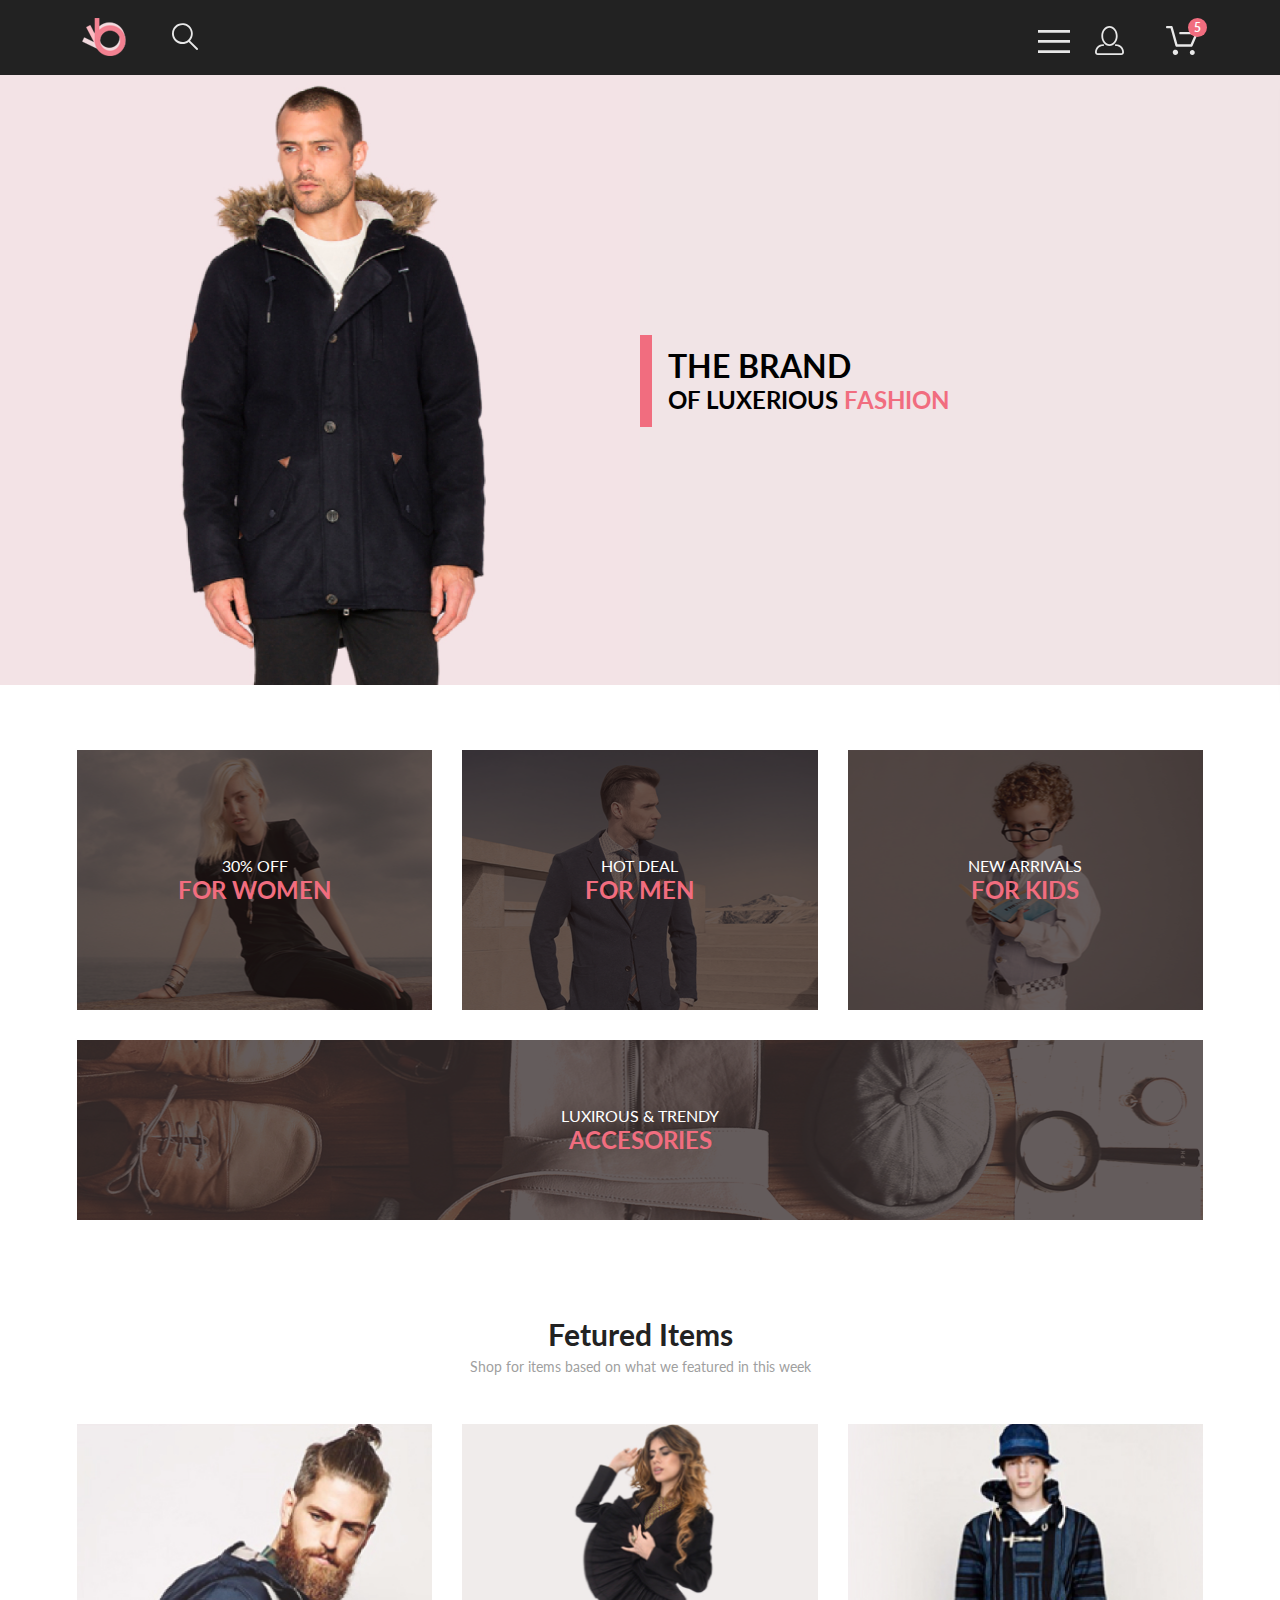
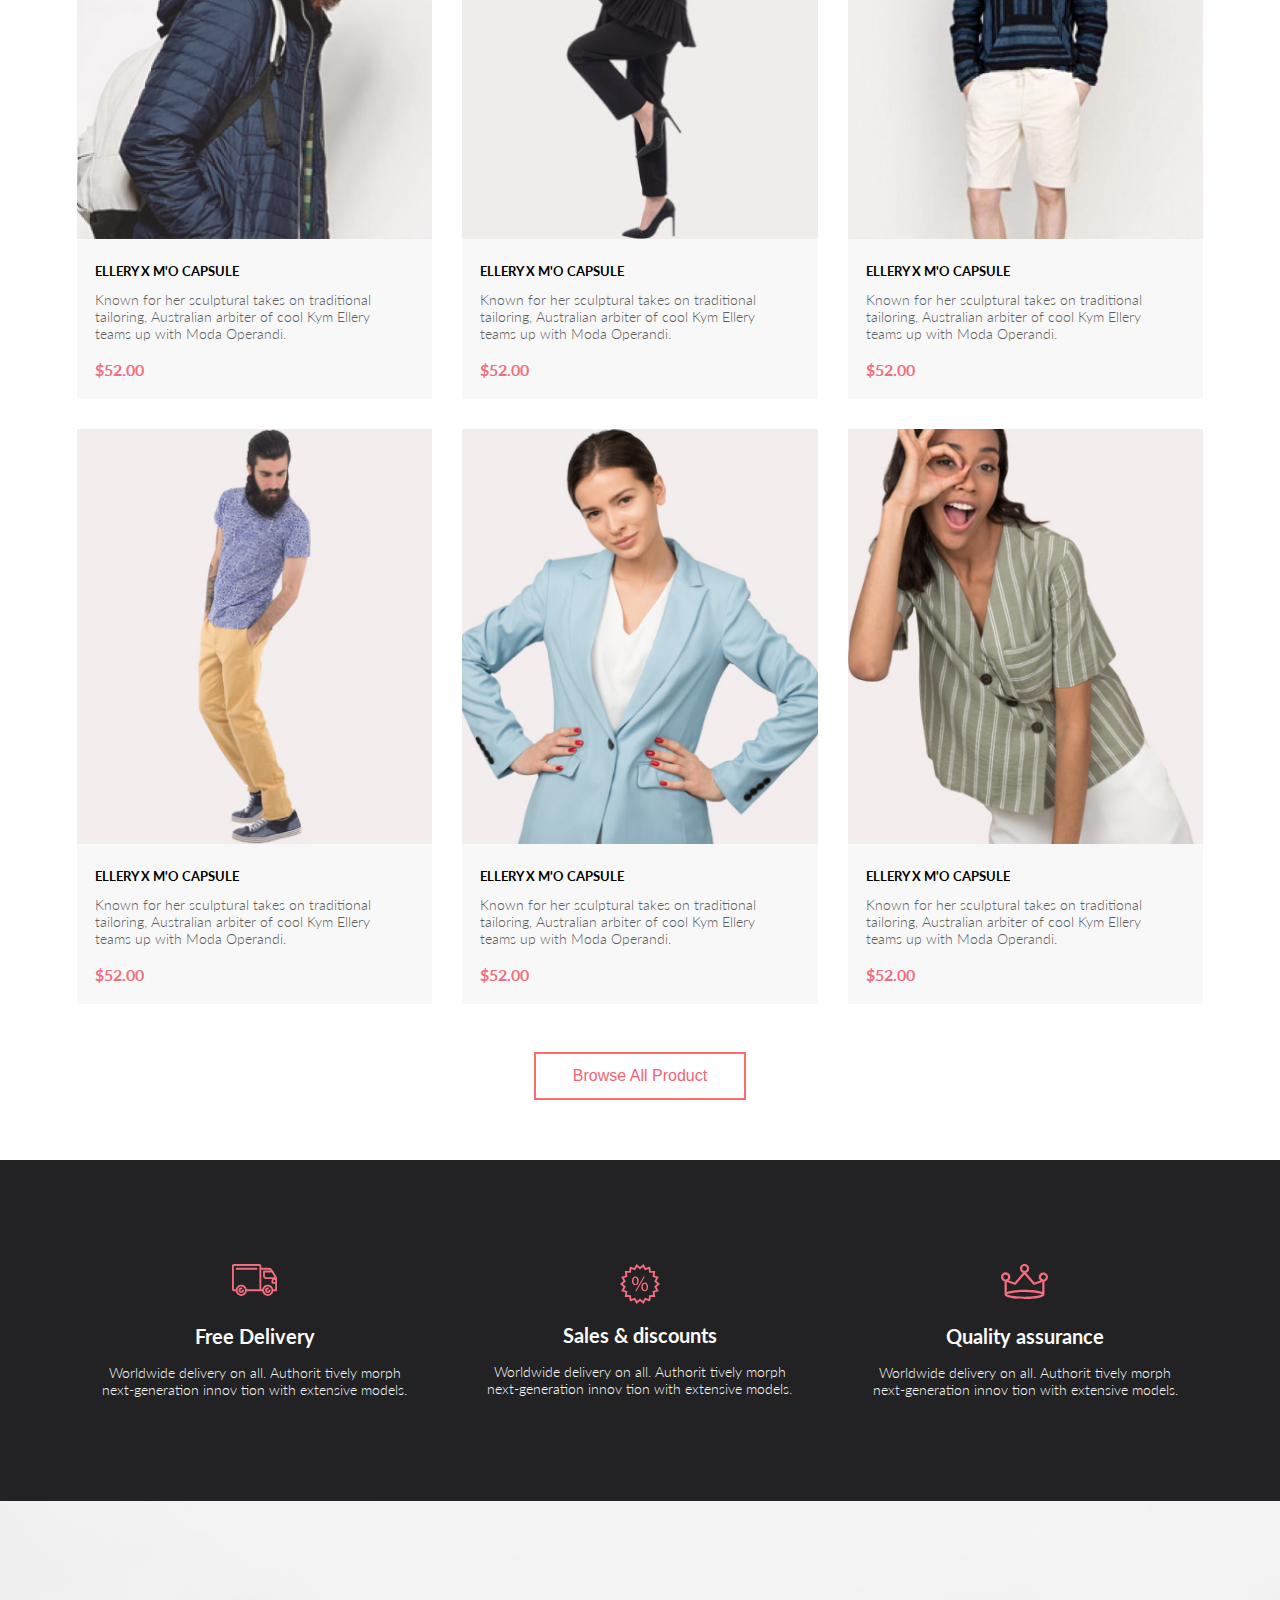
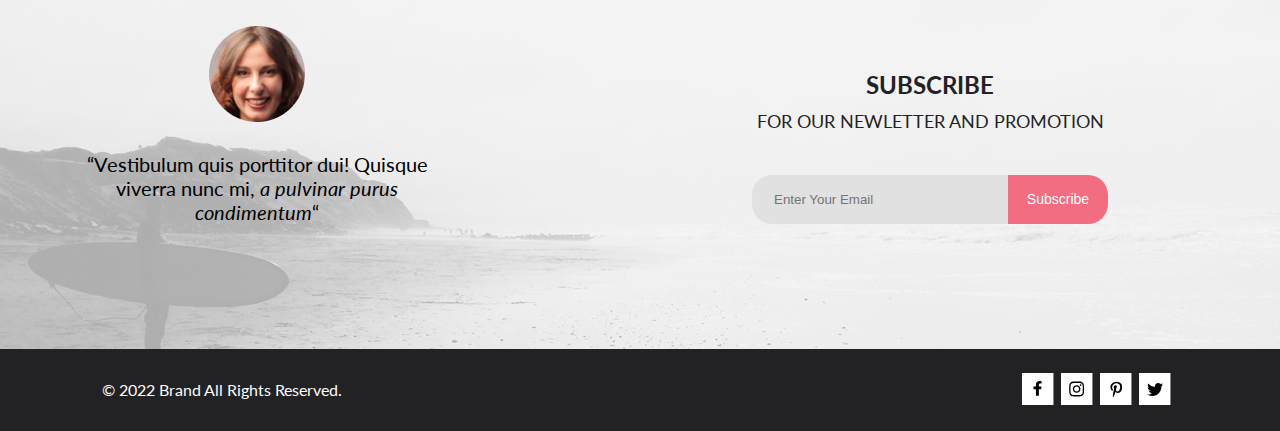
<file: index.html>
<!DOCTYPE html>
<html lang="en">

<head>
    <meta charset="UTF-8">
    <meta name="viewport" content="width=device-width, initial-scale=1.0">
    <title>Index</title>
    <link rel="preconnect" href="https://fonts.googleapis.com">
    <link rel="preconnect" href="https://fonts.gstatic.com" crossorigin>
    <link rel="preconnect" href="https://fonts.googleapis.com">
    <link rel="preconnect" href="https://fonts.gstatic.com" crossorigin>
    <link
        href="https://fonts.googleapis.com/css2?family=Lato:wght@300;700;900&family=Open+Sans:wght@600;700&family=Roboto:wght@300&display=swap"
        rel="stylesheet">
    <link rel="stylesheet" href="css/style.css">
</head>

<body>
    <div class="all_content">
        <section class="top_of_page">
            <div class="fixation">
                <header class="header">
                    <nav class="header__left_nav">
                        <a href="#"><img class="logo" src="img/logo.svg" alt="logo"></a></image>
                        <img class="header__left_nav__searcher" src="img/loup.svg" alt="loup">
                    </nav>
                    <nav class="header__right_nav">
                        <input id="burger" type="checkbox">
                        <label class="special_img_link" for="burger">
                            <img class="header__right_nav__special_img" src="img/burger.svg" alt="burger">
                        </label>
                        <div class="for_menu">
                            <nav class="header_menu">
                                <h2 class="header_menu__title">menu</h2>
                                <a class="header_menu__section" href="product_presentation.html">MAN</a>
                                <a class="header_menu__section_subtitle" href="#">Accessories</a>
                                <a class="header_menu__section_subtitle" href="#">Bags</a>
                                <a class="header_menu__section_subtitle" href="#">Denim</a>
                                <a class="header_menu__section_subtitle header_menu__section_subtitle_last"
                                    href="#">T-Shirts</a>
                                <a class="header_menu__section" href="product_presentation.html">WOMAN</a>
                                <a class="header_menu__section_subtitle" href="#">Accessories</a>
                                <a class="header_menu__section_subtitle" href="#">Jackets & Coats</a>
                                <a class="header_menu__section_subtitle" href="#">Polos</a>
                                <a class="header_menu__section_subtitle" href="#">T-Shirts</a>
                                <a class="header_menu__section_subtitle header_menu__section_subtitle_last"
                                    href="#">Shirts</a>
                                <a class="header_menu__section" href="product_presentation.html">KIDS</a>
                                <a class="header_menu__section_subtitle" href="#">Accessories</a>
                                <a class="header_menu__section_subtitle" href="#">Jackets & Coats</a>
                                <a class="header_menu__section_subtitle" href="#">Polos</a>
                                <a class="header_menu__section_subtitle" href="#">T-Shirts</a>
                                <a class="header_menu__section_subtitle" href="#">Shirts</a>
                                <a class="header_menu__section_subtitle header_menu__section_subtitle_last"
                                    href="#">Bags</a>
                            </nav>
                        </div>
                        <a href="registration.html"><img class="header__right_nav__person_icon"
                                src="img/person_icon.svg" alt="person_icon"></a>
                        <div class="basket_shower">
                            <div class="basket_shower__counter">5</div>
                            <div>
                                <a class="basket_shower__icon" href="basket.html"><img src="img/basket_nav.svg"
                                        alt="basket"></a>
                            </div>
                        </div>

                    </nav>

                </header>
            </div>
            <section class="top">
                <div class="top__brand_image">
                    <img class="top_image" src="img/test_top_image.jpg" alt="top_image">
                </div>
                <div class="top__brand_info">
                    <img class="brand_line_image" src="img/brand_line.svg" alt="brand_line">
                    <div class="top_text">
                        <h1 class="top_text__title">THE BRAND</h1>
                        <h2 class="top_text__subtitle">OF LUXERIOUS <span class="top_text__special_word">FASHION</span>
                        </h2>
                    </div>
                </div>
            </section>
        </section>

        <section class="main_content">
            <section class="content_photo center">
                <a href="product_presentation.html">
                    <article class="content_photo__photo1">
                        <p class="content_photo__subtitle">30% OFF</p>
                        <h2 class="content_photo__title">FOR WOMEN</h2>
                    </article>
                </a>
                <a href="product_presentation.html">
                    <article class="content_photo__photo2">
                        <p class="content_photo__subtitle">HOT DEAL</p>
                        <h2 class="content_photo__title">FOR MEN</h2>
                    </article>
                </a>
                <a href="product_presentation.html">
                    <article class="content_photo__photo3">
                        <p class="content_photo__subtitle">NEW ARRIVALS</p>
                        <h2 class="content_photo__title">FOR KIDS</h2>
                    </article>
                </a>
                <div class="long_picture">
                    <a href="product_presentation.html">
                        <article class="content_photo__photo4">
                            <p class="content_photo__subtitle">LUXIROUS & TRENDY</p>
                            <h2 class="content_photo__title"> ACCESORIES</h2>
                        </article>
                    </a>
                </div>
            </section>

            <section class="titled_block center">
                <h3 class="titled_block__title">Fetured Items</h3>
                <p class="titled_block__subtitle">Shop for items based on what we featured in this week</p>
            </section>

            <section class="content_items center">
                <figure class="content_item1 content_bgc">
                    <div class="pseudo">
                        <div class="item_image">
                            <img src="img/content_img1.jpg" alt="photo1">
                        </div>
                        <div class="button_place">
                            <button class="button_place__basket" type="button">
                                <img class="basket" src="img/basket.svg" alt="basket">
                                <h3 class="button_place__title">Add to Cart</h3>
                            </button>
                        </div>
                    </div>
                    <a href="catalog.html">
                        <article class="item_text">
                            <h3 class="item_text__title">ELLERY X M'O CAPSULE</h3>
                            <p class="item_text__subtitle">Known for her sculptural takes on traditional tailoring,
                                Australian arbiter of cool Kym Ellery teams up with Moda Operandi.</p>
                            <h4 class="item_text__price">$52.00</h4>
                        </article>
                    </a>
                </figure>
                <figure class="content_item2 content_bgc">
                    <div class="pseudo">
                        <div class="item_image">
                            <img src="img/content_img2.jpg" alt="photo2">
                        </div>
                        <div class="button_place">
                            <button class="button_place__basket" type="button">
                                <img class="basket" src="img/basket.svg" alt="basket">
                                <h3 class="button_place__title">Add to Cart</h3>
                            </button>
                        </div>
                    </div>
                    <a href="catalog.html">
                        <article class="item_text">
                            <h3 class="item_text__title">ELLERY X M'O CAPSULE</h3>
                            <p class="item_text__subtitle">Known for her sculptural takes on traditional tailoring,
                                Australian arbiter of cool Kym Ellery teams up with Moda Operandi.</p>
                            <h4 class="item_text__price">$52.00</h4>
                        </article>
                    </a>
                </figure>
                <figure class="content_item3 content_bgc">
                    <div class="pseudo">
                        <div class="item_image">
                            <img src="img/content_img3.jpg" alt="photo1">
                        </div>
                        <div class="button_place">
                            <button class="button_place__basket" type="button">
                                <img class="basket" src="img/basket.svg" alt="basket">
                                <h3 class="button_place__title">Add to Cart</h3>
                            </button>
                        </div>
                    </div>
                    <a href="catalog.html">
                        <article class="item_text">
                            <h3 class="item_text__title">ELLERY X M'O CAPSULE</h3>
                            <p class="item_text__subtitle">Known for her sculptural takes on traditional tailoring,
                                Australian arbiter of cool Kym Ellery teams up with Moda Operandi.</p>
                            <h4 class="item_text__price">$52.00</h4>
                        </article>
                    </a>
                </figure>
                <figure class="content_item4 content_bgc">
                    <div class="pseudo">
                        <div class="item_image">
                            <img src="img/content_img4.jpg" alt="photo1">
                        </div>
                        <div class="button_place">
                            <button class="button_place__basket" type="button">
                                <img class="basket" src="img/basket.svg" alt="basket">
                                <h3 class="button_place__title">Add to Cart</h3>
                            </button>
                        </div>
                    </div>
                    <a href="catalog.html">
                        <article class="item_text">
                            <h3 class="item_text__title">ELLERY X M'O CAPSULE</h3>
                            <p class="item_text__subtitle">Known for her sculptural takes on traditional tailoring,
                                Australian arbiter of cool Kym Ellery teams up with Moda Operandi.</p>
                            <h4 class="item_text__price">$52.00</h4>
                        </article>
                    </a>
                </figure>
                <figure class="content_item5 content_bgc">
                    <div class="pseudo">
                        <div class="item_image">
                            <img src="img/content_img5.jpg" alt="photo1">
                        </div>
                        <div class="button_place">
                            <button class="button_place__basket" type="button">
                                <img class="basket" src="img/basket.svg" alt="basket">
                                <h3 class="button_place__title">Add to Cart</h3>
                            </button>
                        </div>
                    </div>
                    <a href="catalog.html">
                        <article class="item_text">
                            <h3 class="item_text__title">ELLERY X M'O CAPSULE</h3>
                            <p class="item_text__subtitle">Known for her sculptural takes on traditional tailoring,
                                Australian arbiter of cool Kym Ellery teams up with Moda Operandi.</p>
                            <h4 class="item_text__price">$52.00</h4>
                        </article>
                    </a>
                </figure>
                <figure class="content_item6 content_bgc">
                    <div class="pseudo">
                        <div class="item_image">
                            <img src="img/content_img6.jpg" alt="photo1">
                        </div>
                        <div class="button_place">
                            <button class="button_place__basket" type="button">
                                <img class="basket" src="img/basket.svg" alt="basket">
                                <h3 class="button_place__title">Add to Cart</h3>
                            </button>
                        </div>
                    </div>
                    <a href="catalog.html">
                        <article class="item_text">
                            <h3 class="item_text__title">ELLERY X M'O CAPSULE</h3>
                            <p class="item_text__subtitle">Known for her sculptural takes on traditional tailoring,
                                Australian arbiter of cool Kym Ellery teams up with Moda Operandi.</p>
                            <h4 class="item_text__price">$52.00</h4>
                        </article>
                    </a>
                </figure>
            </section>
            <section class="explore">
                <button class="explore__button" type="menu">Browse All Product</button>
            </section>
            <section class="advantages center">
                <div class="middling">
                    <article class="advantages__item">
                        <img class="advantages__icon1" src="img/advantages_img1.svg" alt="car_icon">
                        <h3 class="advantages__title">Free Delivery</h3>
                        <p class="advantages__subtitle">Worldwide delivery on all. Authorit tively morph next-generation
                            innov tion with extensive models.</p>
                    </article>
                    <article class="advantages__item">
                        <img class="advantages__icon2" src="img/advantages_img2.svg" alt="car_icon">
                        <h3 class="advantages__title">Sales & discounts</h3>
                        <p class="advantages__subtitle">Worldwide delivery on all. Authorit tively morph next-generation
                            innov tion with extensive models.</p>
                    </article>
                    <article class="advantages__item">
                        <img class="advantages__icon3" src="img/advantages_img3.svg" alt="car_icon">
                        <h3 class="advantages__title">Quality assurance</h3>
                        <p class="advantages__subtitle">Worldwide delivery on all. Authorit tively morph next-generation
                            innov tion with extensive models.</p>
                    </article>
                </div>
            </section>
            <section class="subscription center">
                <figure class="subscription__invitation">
                    <img src="img/subcribe_face.png" alt="subcribe_face">
                    <figcaption class="subscription__invitation__text">“Vestibulum quis porttitor dui! Quisque viverra
                        nunc mi, <span class="subscription__invitation__italic_text">a pulvinar purus
                            condimentum</span>“</figcaption>
                </figure>
                <section class="subscription__approval">
                    <h2 class="subscription__approval__title_subs">SUBSCRIBE</h2>
                    <p class="subscription__approval__subtitle_subs">FOR OUR NEWLETTER AND PROMOTION</p>
                    <form action="#">
                        <input class="subscription__approval__email" type="email" placeholder="Enter Your Email">
                        <button class="subscription__approval__button" type="submit">Subscribe</button>
                    </form>
                </section>
            </section>
        </section>
        <footer class="footer">
            <p class="footer__all_rights">© 2022 Brand All Rights Reserved.</p>
            <div class="footer__socials">
                <a class="footer__socials__link" href="#">
                    <svg class="socials__icon1" xmlns="http://www.w3.org/2000/svg" width="32" height="32"
                        viewBox="0 0 32 32" fill="none">
                        <path d="M31.4506 0H0V32H31.4506V0Z" fill="white" />
                        <g class="socials__icon2" transform="translate(10 8)" width="11" height="16" viewBox="0 0 11 16"
                            fill="none">
                            <path
                                d="M9.08827 8.28L9.50677 5.61602H6.89013V3.88729C6.89013 3.15847 7.25565 2.44806 8.42756 2.44806H9.61713V0.179975C9.61713 0.179975 8.53763 0 7.50551 0C5.35064 0 3.94211 1.27593 3.94211 3.5857V5.61602H1.54678V8.28H3.94211V14.72H6.89013V8.28H9.08827Z"
                                fill="black" />
                        </g>
                    </svg>
                </a>
                <a class="footer__socials__link" href="#">
                    <svg class="socials__icon1" xmlns="http://www.w3.org/2000/svg" width="32" height="32"
                        viewBox="0 0 32 32" fill="none">
                        <path d="M31.4506 0H0V32H31.4506V0Z" fill="white" />
                        <g class="socials__icon2" width="16" height="15" viewBox="0 0 16 15" fill="none">
                            <path transform="translate(7.5 8.5)"
                                d="M8.13677 3.68162C6.02163 3.68162 4.31555 5.38494 4.31555 7.49666C4.31555 9.60838 6.02163 11.3117 8.13677 11.3117C10.2519 11.3117 11.958 9.60838 11.958 7.49666C11.958 5.38494 10.2519 3.68162 8.13677 3.68162ZM8.13677 9.97693C6.76991 9.97693 5.65248 8.86463 5.65248 7.49666C5.65248 6.12869 6.76658 5.01639 8.13677 5.01639C9.50695 5.01639 10.6211 6.12869 10.6211 7.49666C10.6211 8.86463 9.50363 9.97693 8.13677 9.97693ZM13.0056 3.52557C13.0056 4.02029 12.6065 4.41541 12.1143 4.41541C11.6188 4.41541 11.223 4.01697 11.223 3.52557C11.223 3.03416 11.6221 2.63572 12.1143 2.63572C12.6065 2.63572 13.0056 3.03416 13.0056 3.52557ZM15.5364 4.42869C15.4799 3.2367 15.2072 2.18084 14.3325 1.31092C13.4612 0.440997 12.4036 0.168732 11.2097 0.108966C9.9792 0.0392395 6.29101 0.0392395 5.0605 0.108966C3.8699 0.165411 2.81233 0.437677 1.93768 1.3076C1.06302 2.17752 0.793639 3.23338 0.733776 4.42537C0.663937 5.65389 0.663937 9.33611 0.733776 10.5646C0.790313 11.7566 1.06302 12.8125 1.93768 13.6824C2.81233 14.5523 3.86658 14.8246 5.0605 14.8844C6.29101 14.9541 9.9792 14.9541 11.2097 14.8844C12.4036 14.8279 13.4612 14.5556 14.3325 13.6824C15.2039 12.8125 15.4766 11.7566 15.5364 10.5646C15.6063 9.33611 15.6063 5.65721 15.5364 4.42869ZM13.9468 11.8828C13.6874 12.5336 13.1852 13.0349 12.53 13.2972C11.5489 13.6857 9.22094 13.5961 8.13677 13.5961C7.05259 13.5961 4.72128 13.6824 3.74353 13.2972C3.09169 13.0383 2.58951 12.5369 2.32678 11.8828C1.93768 10.9033 2.02747 8.57908 2.02747 7.49666C2.02747 6.41424 1.941 4.0867 2.32678 3.11053C2.58619 2.45975 3.08837 1.95838 3.74353 1.69608C4.72461 1.3076 7.05259 1.39725 8.13677 1.39725C9.22094 1.39725 11.5523 1.31092 12.53 1.69608C13.1818 1.95506 13.684 2.45643 13.9468 3.11053C14.3359 4.09002 14.2461 6.41424 14.2461 7.49666C14.2461 8.57908 14.3359 10.9066 13.9468 11.8828Z"
                                fill="black" />
                        </g>
                    </svg>
                </a>
                <a class="footer__socials__link" href="#">
                    <svg class="socials__icon1" xmlns="http://www.w3.org/2000/svg" width="32" height="32"
                        viewBox="0 0 32 32" fill="none">
                        <path d="M31.4506 0H0V32H31.4506V0Z" fill="white" />
                        <g class="socials__icon2" width="13" height="16" viewBox="0 0 13 16" fill="none">
                            <g clip-path="url(#clip0_190_1618)">
                                <path transform="translate(10 8.5)"
                                    d="M6.7402 0.203125C3.55552 0.203125 0.408081 2.34063 0.408081 5.8C0.408081 8 1.63726 9.25 2.38221 9.25C2.68951 9.25 2.86643 8.3875 2.86643 8.14375C2.86643 7.85313 2.13079 7.23438 2.13079 6.025C2.13079 3.5125 4.03043 1.73125 6.48878 1.73125C8.60259 1.73125 10.167 2.94062 10.167 5.1625C10.167 6.82187 9.50585 9.93437 7.3641 9.93437C6.59121 9.93437 5.93006 9.37187 5.93006 8.56563C5.93006 7.38438 6.74951 6.24062 6.74951 5.02187C6.74951 2.95312 3.83487 3.32812 3.83487 5.82812C3.83487 6.35313 3.90006 6.93437 4.13286 7.4125C3.70451 9.26875 2.82919 12.0344 2.82919 13.9469C2.82919 14.5375 2.91299 15.1188 2.96886 15.7094C3.0744 15.8281 3.02163 15.8156 3.18304 15.7563C4.74744 13.6 4.69157 13.1781 5.39928 10.3562C5.78107 11.0875 6.76814 11.4812 7.55034 11.4812C10.8468 11.4812 12.3274 8.24688 12.3274 5.33125C12.3274 2.22813 9.66415 0.203125 6.7402 0.203125Z"
                                    fill="black" />
                            </g>
                            <defs>
                                <clipPath id="clip0_190_1618">
                                    <rect transform="translate(10 8.5)" width="11.9193" height="16" fill="white"
                                        transform="translate(0.408081)" />
                                </clipPath>
                            </defs>
                        </g>
                    </svg>
                </a>
                <a class="footer__socials__link" href="#">
                    <svg class="socials__icon1" xmlns="http://www.w3.org/2000/svg" width="32" height="32"
                        viewBox="0 0 32 32" fill="none">
                        <path d="M31.4506 0H0V32H31.4506V0Z" fill="white" />
                        <g class="socials__icon2" xmlns="http://www.w3.org/2000/svg" width="17" height="16"
                            viewBox="0 0 17 16" fill="none">
                            <g clip-path="url(#clip0_190_1614)">
                                <path transform="translate(8 8.5)"
                                    d="M14.4181 4.74107C14.4281 4.88319 14.4281 5.02535 14.4281 5.16747C14.4281 9.50247 11.1509 14.4974 5.16096 14.4974C3.31558 14.4974 1.60132 13.9593 0.159302 13.0253C0.421495 13.0558 0.673569 13.0659 0.94585 13.0659C2.46851 13.0659 3.8702 12.5482 4.98953 11.6649C3.5576 11.6345 2.3576 10.6903 1.94415 9.39081C2.14585 9.42125 2.34751 9.44156 2.5593 9.44156C2.85172 9.44156 3.14418 9.40094 3.41643 9.32991C1.92401 9.02531 0.80465 7.70553 0.80465 6.11163V6.07103C1.23825 6.31469 1.74249 6.46697 2.2769 6.48725C1.39959 5.89841 0.824826 4.89335 0.824826 3.75628C0.824826 3.14716 0.98614 2.58878 1.26851 2.10147C2.87187 4.09131 5.28195 5.39078 7.98443 5.53294C7.93403 5.28928 7.90376 5.0355 7.90376 4.78169C7.90376 2.97457 9.35586 1.5025 11.1609 1.5025C12.0987 1.5025 12.9457 1.89844 13.5407 2.53803C14.2768 2.39591 14.9827 2.12178 15.6079 1.74616C15.3659 2.5076 14.8516 3.14719 14.176 3.55325C14.8315 3.48222 15.4668 3.29944 16.0516 3.04566C15.608 3.69538 15.0533 4.27403 14.4181 4.74107Z"
                                    fill="black" />
                            </g>
                            <defs>
                                <clipPath id="clip0_190_1614">
                                    <rect transform="translate(8 8.5)" width="15.8924" height="16" fill="white"
                                        transform="translate(0.159302)" />
                                </clipPath>
                            </defs>
                        </g>
                    </svg>
                </a>
            </div>
        </footer>
    </div>

</body>

</html>
</file>
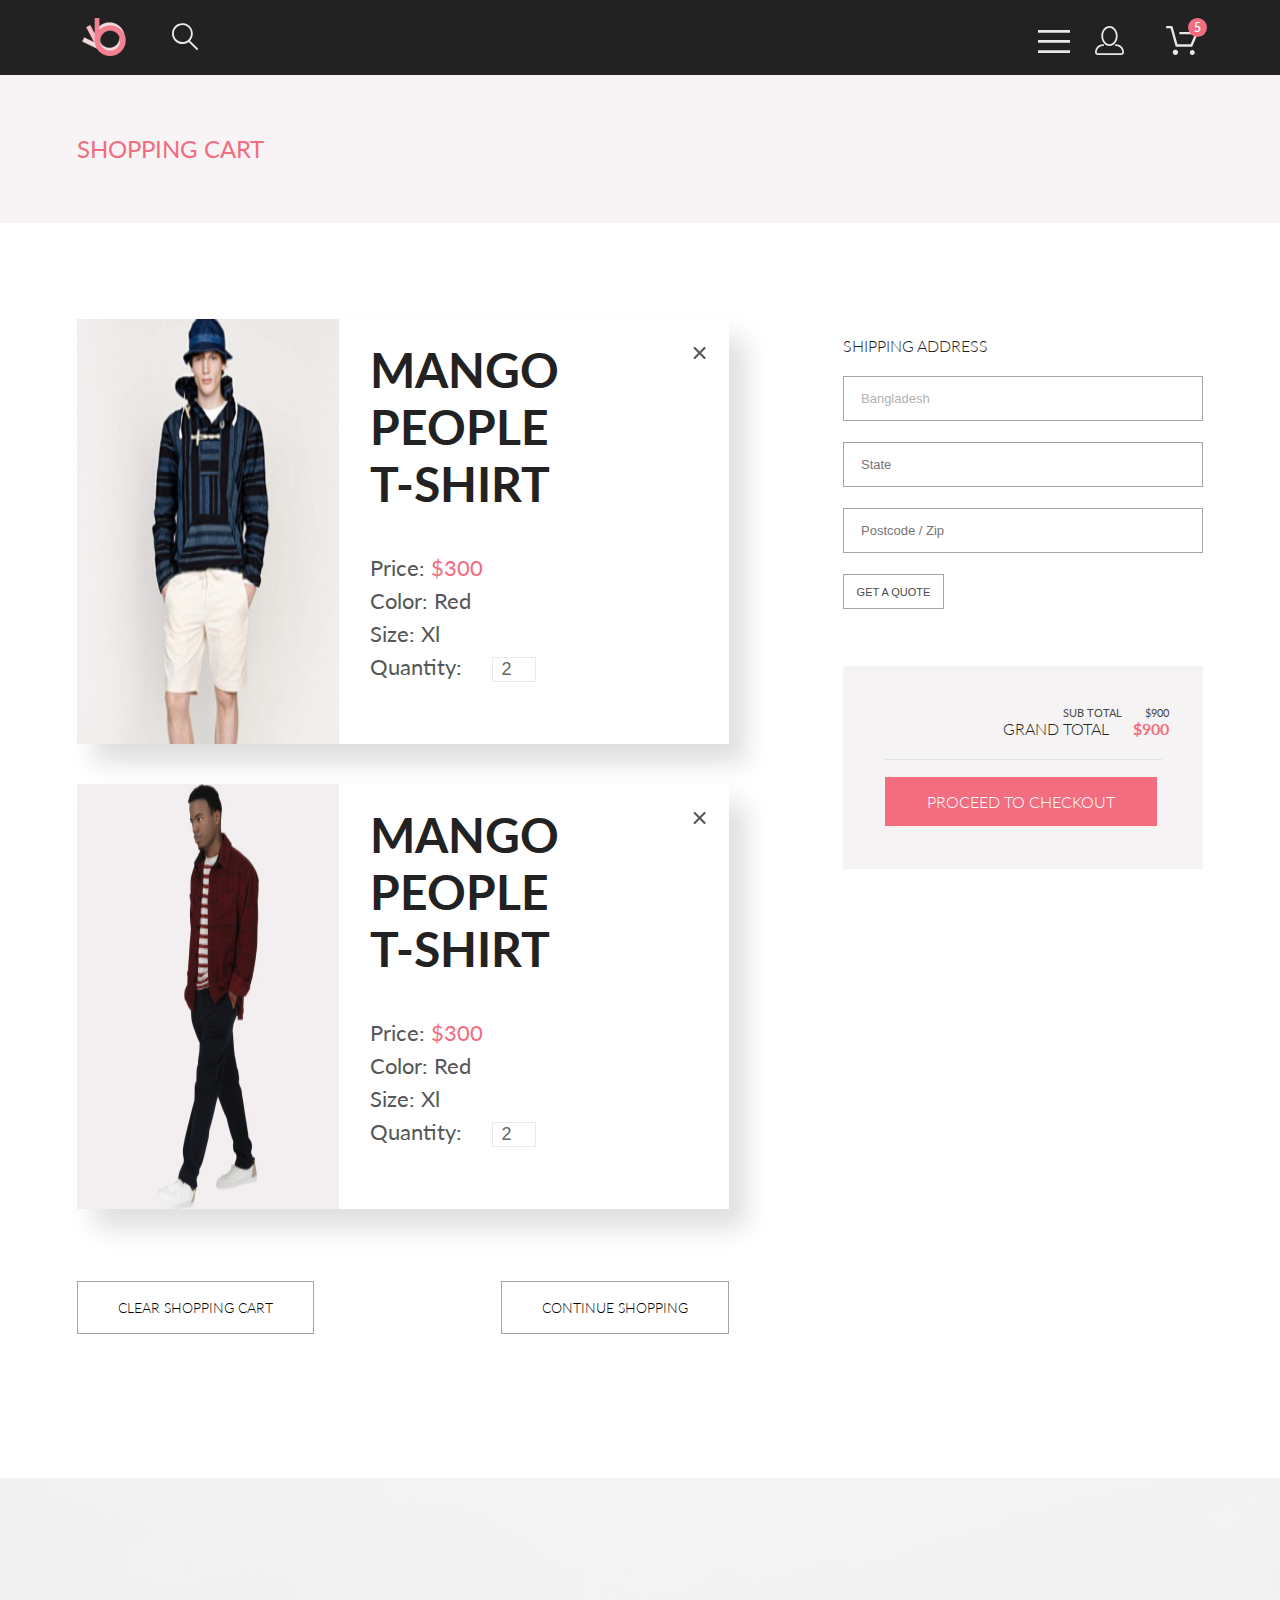
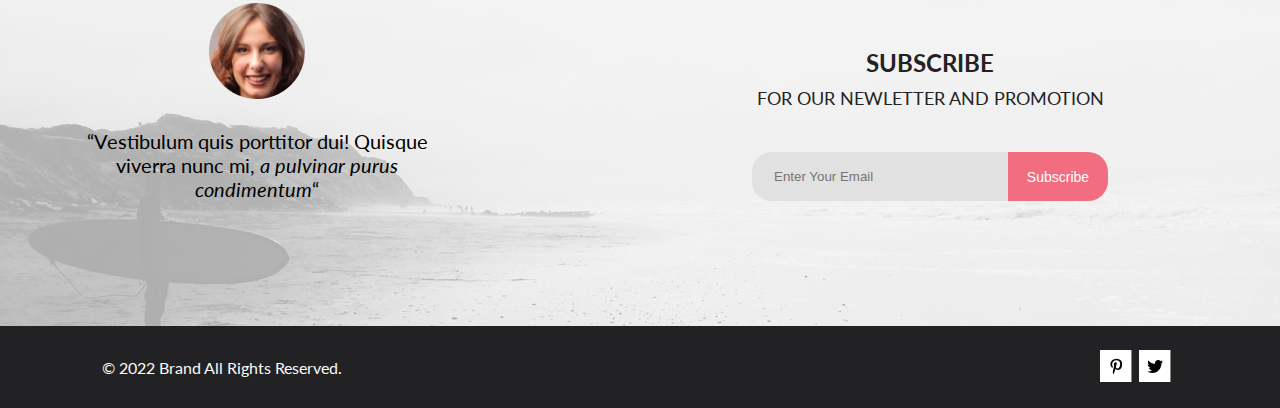
<file: basket.html>
<!DOCTYPE html>
<html lang="en">

<head>
    <meta charset="UTF-8">
    <meta name="viewport" content="width=device-width, initial-scale=1.0">
    <title>Basket</title>
    <link rel="preconnect" href="https://fonts.googleapis.com">
    <link rel="preconnect" href="https://fonts.gstatic.com" crossorigin>
    <link rel="preconnect" href="https://fonts.googleapis.com">
    <link rel="preconnect" href="https://fonts.gstatic.com" crossorigin>
    <link
        href="https://fonts.googleapis.com/css2?family=Lato:wght@300;700;900&family=Open+Sans:wght@600;700&family=Roboto:wght@300&display=swap"
        rel="stylesheet">
    <link rel="stylesheet" href="css/style.css">
</head>

<body>
    <div class="all_content">
        <section class="top_of_page">
            <div class="fixation">
                <header class="header">
                    <nav class="header__left_nav">
                        <a href="index.html"><img class="logo" src="img/logo.svg" alt="logo"></a></image>
                        <img class="header__left_nav__searcher" src="img/loup.svg" alt="loup">
                    </nav>
                    <nav class="header__right_nav">
                        <input id="burger" type="checkbox">
                        <label class="special_img_link" for="burger">
                            <img class="header__right_nav__special_img" src="img/burger.svg" alt="burger">
                        </label>

                        <div class="for_menu">
                            <nav class="header_menu">
                                <h2 class="header_menu__title">menu</h2>
                                <a class="header_menu__section" href="product_presentation.html">MAN</a>
                                <a class="header_menu__section_subtitle" href="#">Accessories</a>
                                <a class="header_menu__section_subtitle" href="#">Bags</a>
                                <a class="header_menu__section_subtitle" href="#">Denim</a>
                                <a class="header_menu__section_subtitle header_menu__section_subtitle_last"
                                    href="#">T-Shirts</a>
                                <a class="header_menu__section" href="product_presentation.html">WOMAN</a>
                                <a class="header_menu__section_subtitle" href="#">Accessories</a>
                                <a class="header_menu__section_subtitle" href="#">Jackets & Coats</a>
                                <a class="header_menu__section_subtitle" href="#">Polos</a>
                                <a class="header_menu__section_subtitle" href="#">T-Shirts</a>
                                <a class="header_menu__section_subtitle header_menu__section_subtitle_last"
                                    href="#">Shirts</a>
                                <a class="header_menu__section" href="product_presentation.html">KIDS</a>
                                <a class="header_menu__section_subtitle" href="#">Accessories</a>
                                <a class="header_menu__section_subtitle" href="#">Jackets & Coats</a>
                                <a class="header_menu__section_subtitle" href="#">Polos</a>
                                <a class="header_menu__section_subtitle" href="#">T-Shirts</a>
                                <a class="header_menu__section_subtitle" href="#">Shirts</a>
                                <a class="header_menu__section_subtitle header_menu__section_subtitle_last"
                                    href="#">Bags</a>
                            </nav>
                        </div>

                        <a href="registration.html"><img class="header__right_nav__person_icon"
                                src="img/person_icon.svg" alt="person_icon"></a>
                        <div class="basket_shower">
                            <div class="basket_shower__counter">5</div>
                            <div>
                                <a class="basket_shower__icon" href="#"><img src="img/basket_nav.svg" alt="basket"></a>
                            </div>
                        </div>

                    </nav>
                </header>
            </div>
            <section class="under_head center">
                <h1 class="under_head__title">SHOPPING CART</h1>
            </section>
        </section>

        <section class="main_content">
            <section class="preparation_for_purchase center">
                <div class="left_basked_side">
                    <section class="basket_goods_list">
                        <figure class="basket_item item_1">
                            <img src="img/basket_item1.jpg" alt="basket_item1">
                            <div class="basket_item__description">
                                <div class="basket_item__description__top_part">
                                    <figcaption>
                                        <h1>MANGO PEOPLE <br> T-SHIRT</h1>
                                    </figcaption>
                                    <svg class="basket_item__cross" xmlns="http://www.w3.org/2000/svg" width="18"
                                        height="18" viewBox="0 0 18 18" fill="none">
                                        <path
                                            d="M11.2453 9L17.5302 2.71516C17.8285 2.41741 17.9962 2.01336 17.9966 1.59191C17.997 1.17045 17.8299 0.76611 17.5322 0.467833C17.2344 0.169555 16.8304 0.00177586 16.4089 0.00140366C15.9875 0.00103146 15.5831 0.168097 15.2848 0.465848L9 6.75069L2.71516 0.465848C2.41688 0.167571 2.01233 0 1.5905 0C1.16868 0 0.764125 0.167571 0.465848 0.465848C0.167571 0.764125 0 1.16868 0 1.5905C0 2.01233 0.167571 2.41688 0.465848 2.71516L6.75069 9L0.465848 15.2848C0.167571 15.5831 0 15.9877 0 16.4095C0 16.8313 0.167571 17.2359 0.465848 17.5342C0.764125 17.8324 1.16868 18 1.5905 18C2.01233 18 2.41688 17.8324 2.71516 17.5342L9 11.2493L15.2848 17.5342C15.5831 17.8324 15.9877 18 16.4095 18C16.8313 18 17.2359 17.8324 17.5342 17.5342C17.8324 17.2359 18 16.8313 18 16.4095C18 15.9877 17.8324 15.5831 17.5342 15.2848L11.2453 9Z"
                                            fill="#575757" />
                                    </svg>
                                </div>
                                <div class="basket_item__description__bottom_part">
                                    <p class="basket_item__product_characteristics">Price: <span
                                            class="basket_item__basket_price">$300</span></p>
                                    <p class="basket_item__product_characteristics">Color: Red</p>
                                    <p class="basket_item__product_characteristics">Size: Xl </p>
                                    <p class="basket_item__product_characteristics">Quantity: <input
                                            class="basket_item__window_count" type="number" value="2"></p>

                                </div>
                            </div>
                        </figure>
                        <figure class="basket_item item_2">
                            <img src="img/basket_item2.jpg" alt="basket_item1">
                            <div class="basket_item__description">
                                <div class="basket_item__description__top_part">
                                    <figcaption>
                                        <h1>MANGO PEOPLE <br> T-SHIRT</h1>
                                    </figcaption>
                                    <svg class="basket_item__cross" xmlns="http://www.w3.org/2000/svg" width="18"
                                        height="18" viewBox="0 0 18 18" fill="none">
                                        <path
                                            d="M11.2453 9L17.5302 2.71516C17.8285 2.41741 17.9962 2.01336 17.9966 1.59191C17.997 1.17045 17.8299 0.76611 17.5322 0.467833C17.2344 0.169555 16.8304 0.00177586 16.4089 0.00140366C15.9875 0.00103146 15.5831 0.168097 15.2848 0.465848L9 6.75069L2.71516 0.465848C2.41688 0.167571 2.01233 0 1.5905 0C1.16868 0 0.764125 0.167571 0.465848 0.465848C0.167571 0.764125 0 1.16868 0 1.5905C0 2.01233 0.167571 2.41688 0.465848 2.71516L6.75069 9L0.465848 15.2848C0.167571 15.5831 0 15.9877 0 16.4095C0 16.8313 0.167571 17.2359 0.465848 17.5342C0.764125 17.8324 1.16868 18 1.5905 18C2.01233 18 2.41688 17.8324 2.71516 17.5342L9 11.2493L15.2848 17.5342C15.5831 17.8324 15.9877 18 16.4095 18C16.8313 18 17.2359 17.8324 17.5342 17.5342C17.8324 17.2359 18 16.8313 18 16.4095C18 15.9877 17.8324 15.5831 17.5342 15.2848L11.2453 9Z"
                                            fill="#575757" />
                                    </svg>
                                </div>
                                <div class="basket_item__description__bottom_part">
                                    <p class="basket_item__product_characteristics">Price: <span
                                            class="basket_item__basket_price">$300</span></p>
                                    <p class="basket_item__product_characteristics">Color: Red</p>
                                    <p class="basket_item__product_characteristics">Size: Xl </p>
                                    <p class="basket_item__product_characteristics">Quantity: <input
                                            class="basket_item__window_count" type="number" value="2"></p>
                                </div>
                            </div>
                        </figure>
                    </section>
                    <section class="basket_menu">
                        <a class="basket_menu__options option1" href="#">CLEAR SHOPPING CART</a>
                        <a class="basket_menu__options option2" href="catalog.html">CONTINUE SHOPPING</a>
                    </section>
                </div>
                <div class="right_basket_side">
                    <section class="shipping_select">
                        <h2 class="shipping_select__title">SHIPPING ADDRESS</h2>
                        <Form class="shipping_select__box" action="#">
                            <input class="shipping_select__field field1" type="text" placeholder="Bangladesh" required>
                            <input class="shipping_select__field field2" type="text" placeholder="State" required>
                            <input class="shipping_select__field field3" type="text" placeholder="Postcode / Zip"
                                required>
                            <button class="shipping_select__button this" type="submit">GET A QUOTE</button>
                        </Form>
                    </section>

                    <section class="total_amount">
                        <div class="total_amount__content">
                            <div class="total_amount__top_part">
                                <p class="total_amount__top_part__subtitle">SUB TOTAL <span>$900</span></p>
                                <h3 class="total_amount__top_part__title">GRAND TOTAL <span>$900</span></h3>
                            </div>
                            <div class="total_amount__bottom_part">
                                <hr>
                                <a class="total_amount__checkout_button" href="registration.html">PROCEED TO
                                    CHECKOUT</a>
                            </div>

                        </div>
                    </section>
                </div>
            </section>



            <section class="subscription center">
                <figure class="subscription__invitation">
                    <img src="img/subcribe_face.png" alt="subcribe_face">
                    <figcaption class="subscription__invitation__text">“Vestibulum quis porttitor dui! Quisque viverra
                        nunc mi, <span class="subscription__invitation__italic_text">a pulvinar purus
                            condimentum</span>“</figcaption>
                </figure>
                <section class="subscription__approval">
                    <h2 class="subscription__approval__title_subs">SUBSCRIBE</h2>
                    <p class="subscription__approval__subtitle_subs">FOR OUR NEWLETTER AND PROMOTION</p>
                    <form action="#">
                        <input class="subscription__approval__email" type="email" placeholder="Enter Your Email">
                        <button class="subscription__approval__button" type="submit">Subscribe</button>
                    </form>
                </section>
            </section>


        </section>
        <footer class="footer">
            <p class="footer__all_rights">© 2022 Brand All Rights Reserved.</p>
            <div class="footer__socials">
                <a class="footer__socials__link" href="#">
                    <svg class="socials__icon1" xmlns="http://www.w3.org/2000/svg" width="32" height="32"
                        viewBox="0 0 32 32" fill="none">
                        <path d="M31.4506 0H0V32H31.4506V0Z" fill="white" />
                        <g class="socials__icon2" width="13" height="16" viewBox="0 0 13 16" fill="none">
                            <g clip-path="url(#clip0_190_1618)">
                                <path transform="translate(10 8.5)"
                                    d="M6.7402 0.203125C3.55552 0.203125 0.408081 2.34063 0.408081 5.8C0.408081 8 1.63726 9.25 2.38221 9.25C2.68951 9.25 2.86643 8.3875 2.86643 8.14375C2.86643 7.85313 2.13079 7.23438 2.13079 6.025C2.13079 3.5125 4.03043 1.73125 6.48878 1.73125C8.60259 1.73125 10.167 2.94062 10.167 5.1625C10.167 6.82187 9.50585 9.93437 7.3641 9.93437C6.59121 9.93437 5.93006 9.37187 5.93006 8.56563C5.93006 7.38438 6.74951 6.24062 6.74951 5.02187C6.74951 2.95312 3.83487 3.32812 3.83487 5.82812C3.83487 6.35313 3.90006 6.93437 4.13286 7.4125C3.70451 9.26875 2.82919 12.0344 2.82919 13.9469C2.82919 14.5375 2.91299 15.1188 2.96886 15.7094C3.0744 15.8281 3.02163 15.8156 3.18304 15.7563C4.74744 13.6 4.69157 13.1781 5.39928 10.3562C5.78107 11.0875 6.76814 11.4812 7.55034 11.4812C10.8468 11.4812 12.3274 8.24688 12.3274 5.33125C12.3274 2.22813 9.66415 0.203125 6.7402 0.203125Z"
                                    fill="black" />
                            </g>
                            <defs>
                                <clipPath id="clip0_190_1618">
                                    <rect transform="translate(10 8.5)" width="11.9193" height="16" fill="white"
                                        transform="translate(0.408081)" />
                                </clipPath>
                            </defs>
                        </g>
                    </svg>
                </a>
                <a class="footer__socials__link" href="#">
                    <svg class="socials__icon1" xmlns="http://www.w3.org/2000/svg" width="32" height="32"
                        viewBox="0 0 32 32" fill="none">
                        <path d="M31.4506 0H0V32H31.4506V0Z" fill="white" />
                        <g class="socials__icon2" xmlns="http://www.w3.org/2000/svg" width="17" height="16"
                            viewBox="0 0 17 16" fill="none">
                            <g clip-path="url(#clip0_190_1614)">
                                <path transform="translate(8 8.5)"
                                    d="M14.4181 4.74107C14.4281 4.88319 14.4281 5.02535 14.4281 5.16747C14.4281 9.50247 11.1509 14.4974 5.16096 14.4974C3.31558 14.4974 1.60132 13.9593 0.159302 13.0253C0.421495 13.0558 0.673569 13.0659 0.94585 13.0659C2.46851 13.0659 3.8702 12.5482 4.98953 11.6649C3.5576 11.6345 2.3576 10.6903 1.94415 9.39081C2.14585 9.42125 2.34751 9.44156 2.5593 9.44156C2.85172 9.44156 3.14418 9.40094 3.41643 9.32991C1.92401 9.02531 0.80465 7.70553 0.80465 6.11163V6.07103C1.23825 6.31469 1.74249 6.46697 2.2769 6.48725C1.39959 5.89841 0.824826 4.89335 0.824826 3.75628C0.824826 3.14716 0.98614 2.58878 1.26851 2.10147C2.87187 4.09131 5.28195 5.39078 7.98443 5.53294C7.93403 5.28928 7.90376 5.0355 7.90376 4.78169C7.90376 2.97457 9.35586 1.5025 11.1609 1.5025C12.0987 1.5025 12.9457 1.89844 13.5407 2.53803C14.2768 2.39591 14.9827 2.12178 15.6079 1.74616C15.3659 2.5076 14.8516 3.14719 14.176 3.55325C14.8315 3.48222 15.4668 3.29944 16.0516 3.04566C15.608 3.69538 15.0533 4.27403 14.4181 4.74107Z"
                                    fill="black" />
                            </g>
                            <defs>
                                <clipPath id="clip0_190_1614">
                                    <rect transform="translate(8 8.5)" width="15.8924" height="16" fill="white"
                                        transform="translate(0.159302)" />
                                </clipPath>
                            </defs>
                        </g>
                    </svg>
                </a>
            </div>
        </footer>
    </div>

</body>

</html>
</file>
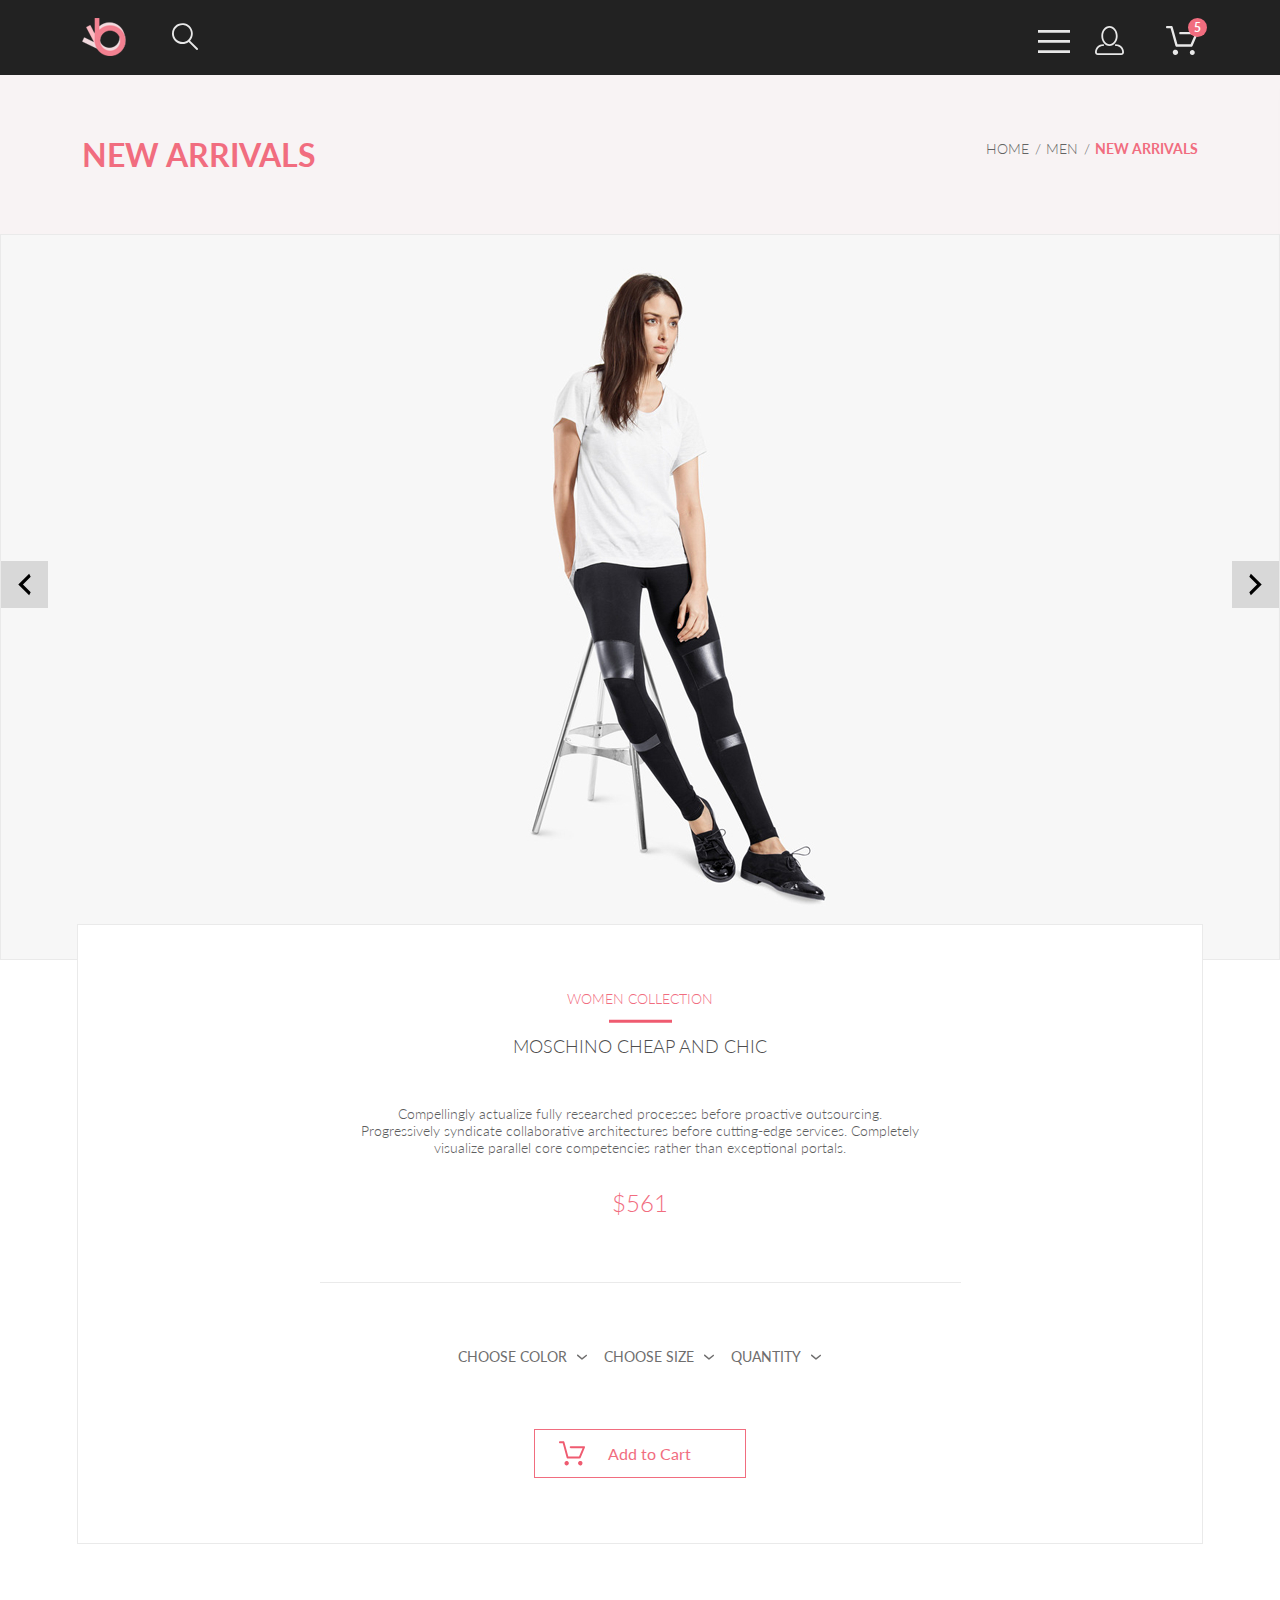
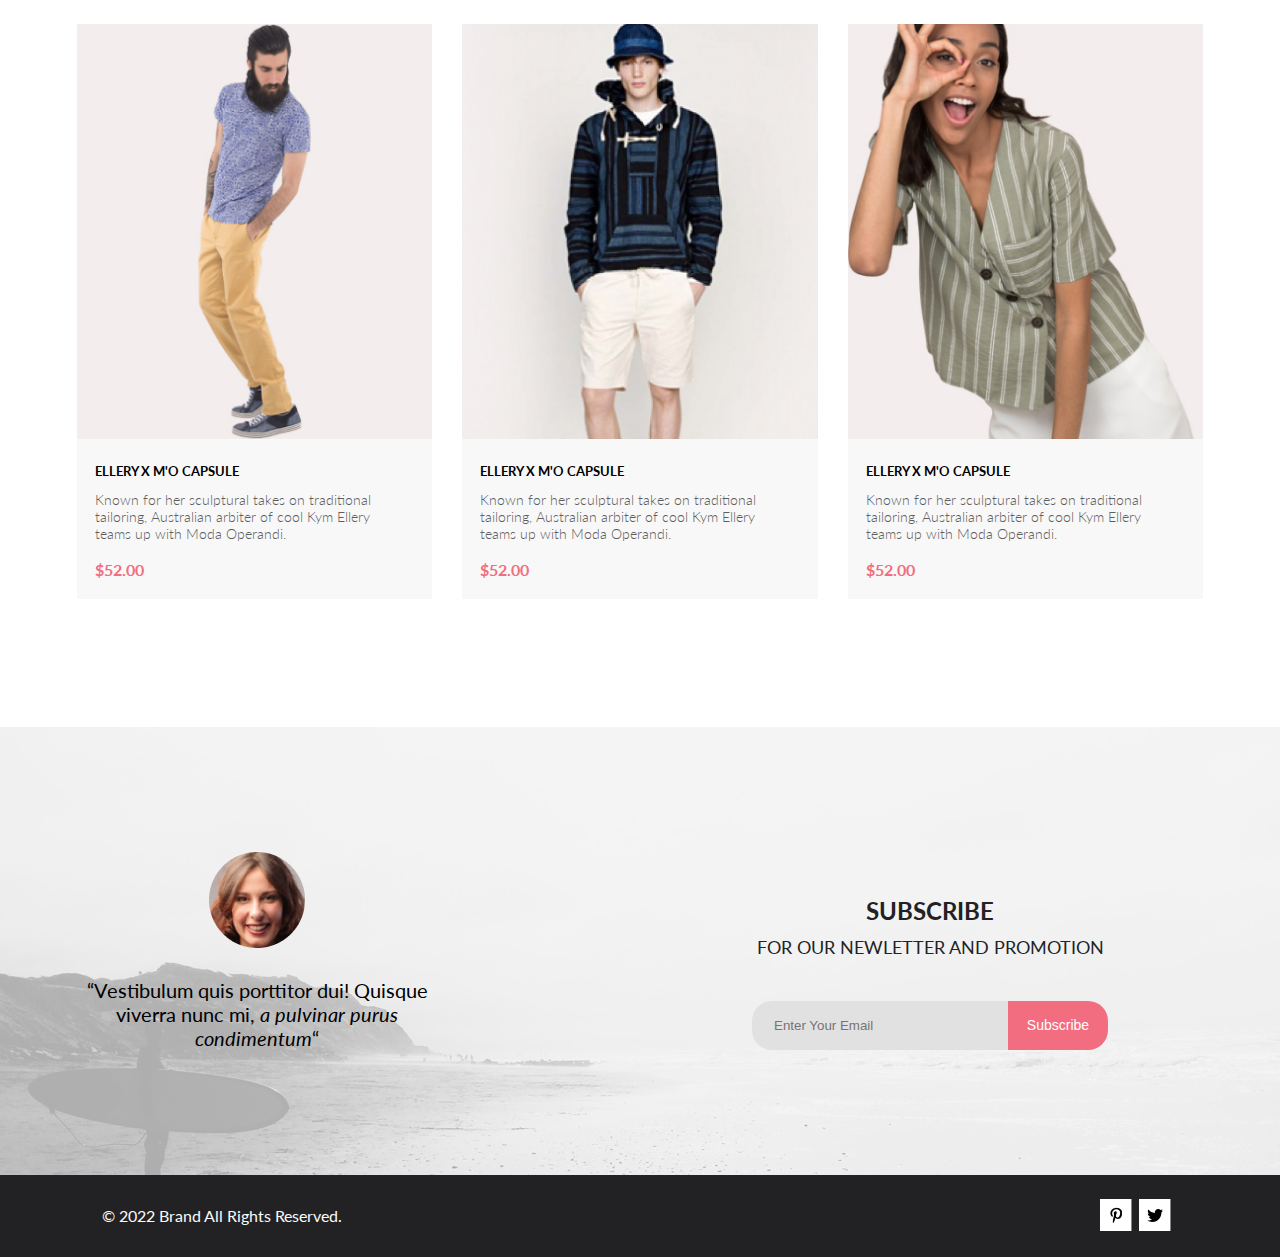
<file: catalog.html>
<!DOCTYPE html>
<html lang="en">

<head>
    <meta charset="UTF-8">
    <meta name="viewport" content="width=device-width, initial-scale=1.0">
    <title>Catalog</title>
    <link rel="preconnect" href="https://fonts.googleapis.com">
    <link rel="preconnect" href="https://fonts.gstatic.com" crossorigin>
    <link rel="preconnect" href="https://fonts.googleapis.com">
    <link rel="preconnect" href="https://fonts.gstatic.com" crossorigin>
    <link
        href="https://fonts.googleapis.com/css2?family=Lato:wght@300;700;900&family=Open+Sans:wght@600;700&family=Roboto:wght@300&display=swap"
        rel="stylesheet">
    <link rel="stylesheet" href="css/style.css">
</head>

<body>
    <div class="all_content">
        <section class="top_of_page">
            <div class="fixation">
                <header class="header">
                    <nav class="header__left_nav">
                        <a href="index.html"><img class="logo" src="img/logo.svg" alt="logo"></a></image>
                        <img class="header__left_nav__searcher" src="img/loup.svg" alt="loup">
                    </nav>
                    <nav class="header__right_nav">
                        <input id="burger" type="checkbox">
                        <label class="special_img_link" for="burger">
                            <img class="header__right_nav__special_img" src="img/burger.svg" alt="burger">
                        </label>
                        <div class="for_menu">
                            <nav class="header_menu">
                                <h2 class="header_menu__title">menu</h2>
                                <a class="header_menu__section" href="product_presentation.html">MAN</a>
                                <a class="header_menu__section_subtitle" href="#">Accessories</a>
                                <a class="header_menu__section_subtitle" href="#">Bags</a>
                                <a class="header_menu__section_subtitle" href="#">Denim</a>
                                <a class="header_menu__section_subtitle header_menu__section_subtitle_last"
                                    href="#">T-Shirts</a>
                                <a class="header_menu__section" href="product_presentation.html">WOMAN</a>
                                <a class="header_menu__section_subtitle" href="#">Accessories</a>
                                <a class="header_menu__section_subtitle" href="#">Jackets & Coats</a>
                                <a class="header_menu__section_subtitle" href="#">Polos</a>
                                <a class="header_menu__section_subtitle" href="#">T-Shirts</a>
                                <a class="header_menu__section_subtitle header_menu__section_subtitle_last"
                                    href="#">Shirts</a>
                                <a class="header_menu__section" href="product_presentation.html">KIDS</a>
                                <a class="header_menu__section_subtitle" href="#">Accessories</a>
                                <a class="header_menu__section_subtitle" href="#">Jackets & Coats</a>
                                <a class="header_menu__section_subtitle" href="#">Polos</a>
                                <a class="header_menu__section_subtitle" href="#">T-Shirts</a>
                                <a class="header_menu__section_subtitle" href="#">Shirts</a>
                                <a class="header_menu__section_subtitle header_menu__section_subtitle_last"
                                    href="#">Bags</a>
                            </nav>
                        </div>
                        <a href="registration.html"><img class="header__right_nav__person_icon"
                                src="img/person_icon.svg" alt="person_icon"></a>
                        <div class="basket_shower">
                            <div class="basket_shower__counter">5</div>
                            <div>
                                <a class="basket_shower__icon" href="#"><img src="img/basket_nav.svg" alt="basket"></a>
                            </div>
                        </div>

                    </nav>
                </header>
            </div>
            <section class="new_arrivals center">
                <h1 class="new_arrivals__title">NEW ARRIVALS</h1>
                <div class="new_arrivals__bread_crumbs">
                    <a class="new_arrivals__link" href="#">HOME</a>
                    <a class="new_arrivals__link" href="#">MEN</a>
                    <a class="new_arrivals__link" href="#">NEW ARRIVALS</a>
                </div>
            </section>
        </section>
        <section class="catalog_main_content">
            <section class="catalog_offer center">
                <svg class="catalog_offer__slider catalog_offer__slider_sl1" width="47" height="47" viewBox="0 0 47 47"
                    fill="none" xmlns="http://www.w3.org/2000/svg">
                    <path d="M47 0H0V47H47V0Z" fill="#2A2A2A" fill-opacity="0.15" />
                    <path
                        d="M29.6998 15.7499L21.9498 23.4999L29.6998 31.2499L28.1498 34.3499L17.2998 23.4999L28.1498 12.6499L29.6998 15.7499Z"
                        fill="black" />
                </svg>

                <img class="catalog_offer__image catalog_offer__image_img1" src="img/catalog_main_image.jpg"
                    alt="main_image">

                <svg class="catalog_offer__slider catalog_offer__slider_sl2" width="47" height="47" viewBox="0 0 47 47"
                    fill="none" xmlns="http://www.w3.org/2000/svg">
                    <path d="M47 0H0V47H47V0Z" fill="#2A2A2A" fill-opacity="0.15" />
                    <path
                        d="M17.2998 31.2499L25.0498 23.4999L17.2998 15.7499L18.8498 12.6499L29.6998 23.4999L18.8498 34.3499L17.2998 31.2499Z"
                        fill="black" />
                </svg>

            </section>
            <div class="catalog_main_content__description_width">
                <div class="catalog_main_content__description_part">
                    <a href="#">WOMEN COLLECTION</a>
                    <img class="catalog_main_content__description_part__shortline" src="img/img_for_offer_1.png"
                        alt="line">
                    <h3>MOSCHINO CHEAP AND CHIC</h3>
                    <p class="catalog_main_content__description_part__subtitle">Compellingly actualize fully researched
                        processes before proactive outsourcing. Progressively syndicate collaborative architectures
                        before cutting-edge services. Completely visualize parallel core competencies rather than
                        exceptional portals. </p>
                    <h1>$561</h1>
                    <hr>
                    <div class="for_absoluting">
                        <section class="offer_details">
                            <details class="offer_details__choose">
                                <summary class="offer_details__head">CHOOSE COLOR <img src="img/cursor_for_details.svg"
                                        alt=""></summary>
                                <div class="offer_details__choose_box">
                                    <input class="offer_details__lists" type="checkbox" id="check1">
                                    <Label for="check1"> Red</Label><br>
                                    <input class="offer_details__lists" type="checkbox" id="check2">
                                    <Label for="check2"> Green</Label><br>
                                    <input class="offer_details__lists" type="checkbox" id="check3">
                                    <Label for="check3"> Blue<Label>
                                </div>
                            </details>
                            <details class="offer_details__choose">
                                <summary class="offer_details__head">CHOOSE SIZE <img src="img/cursor_for_details.svg"
                                        alt=""></summary>
                                <div class="offer_details__choose_box">
                                    <input class="offer_details__lists" type="checkbox" id="check4">
                                    <Label for="check4"> M</Label><br>
                                    <input class="offer_details__lists" type="checkbox" id="check5">
                                    <Label for="check5"> L</Label><br>
                                    <input class="offer_details__lists" type="checkbox" id="check6">
                                    <Label for="check6"> XL</Label>
                                </div>

                            </details>
                            <details class="offer_details__choose">
                                <summary class="offer_details__head">QUANTITY<img src="img/cursor_for_details.svg"
                                        alt="">
                                </summary>
                                <div class="offer_details__choose_box">
                                    <input class="offer_details__lists" type="checkbox" id="check7">
                                    <Label for="check7">Top</Label><br>
                                    <input class="offer_details__lists" type="checkbox" id="check8">
                                    <Label for="check8">Low</Label>
                                </div>
                            </details>
                        </section>
                    </div>
                    <div class="button">
                        <a class="button__bask" href="#">
                            <svg class="button__bask__basket" xmlns="http://www.w3.org/2000/svg" width="27" height="25"
                                viewBox="0 0 27 25" fill="none">
                                <path
                                    d="M5.49847 22.185C5.50635 21.752 5.64091 21.3309 5.88519 20.9748C6.12947 20.6186 6.47261 20.3431 6.87158 20.1828C7.27055 20.0226 7.7076 19.9848 8.12781 20.0741C8.54802 20.1635 8.93269 20.376 9.23358 20.685C9.53447 20.994 9.73817 21.3857 9.81909 21.811C9.90002 22.2363 9.85453 22.6763 9.68842 23.0756C9.52231 23.475 9.24296 23.8161 8.88538 24.0559C8.52779 24.2957 8.10791 24.4237 7.67847 24.4237C7.38955 24.4211 7.10399 24.3611 6.83807 24.2472C6.57216 24.1333 6.3311 23.9676 6.12866 23.7597C5.92623 23.5518 5.76639 23.3057 5.65826 23.0355C5.55013 22.7653 5.49584 22.4763 5.49847 22.185ZM21.3045 24.4237C20.8711 24.4303 20.4453 24.3087 20.0797 24.074C19.7141 23.8393 19.4247 23.5017 19.2471 23.103C19.0696 22.7042 19.0117 22.2618 19.0806 21.8303C19.1496 21.3988 19.3423 20.9971 19.6351 20.6748C19.9278 20.3524 20.3077 20.1236 20.728 20.0165C21.1482 19.9095 21.5903 19.929 21.9997 20.0724C22.4091 20.2159 22.7679 20.4771 23.0317 20.8238C23.2956 21.1706 23.453 21.5877 23.4845 22.0236C23.5269 22.6155 23.3369 23.2004 22.9555 23.6523C22.7706 23.8745 22.5436 24.0574 22.2877 24.1901C22.0319 24.3227 21.7524 24.4025 21.4655 24.4247L21.3045 24.4237ZM8.59351 17.4855C8.38116 17.4851 8.17488 17.414 8.00671 17.2833C7.83855 17.1525 7.71792 16.9694 7.66351 16.7624L3.73651 2.19527H0.978516C0.719001 2.19527 0.470064 2.09128 0.28656 1.90622C0.103056 1.72116 0 1.47018 0 1.20847C0 0.946764 0.103056 0.695782 0.28656 0.510726C0.470064 0.325669 0.719001 0.22168 0.978516 0.22168H4.45752C4.66982 0.222254 4.876 0.293463 5.04413 0.424184C5.21226 0.554905 5.33295 0.737883 5.38751 0.944787L9.31451 15.5119H20.0185L23.5765 7.12665H11.7185C11.459 7.12665 11.2101 7.02266 11.0266 6.83761C10.8431 6.65255 10.74 6.40157 10.74 6.13986C10.74 5.87815 10.8431 5.62717 11.0266 5.44211C11.2101 5.25705 11.459 5.15306 11.7185 5.15306H25.0535C25.2131 5.15352 25.3701 5.19451 25.5099 5.27223C25.6497 5.34995 25.7679 5.46195 25.8535 5.59784C25.9413 5.73569 25.9945 5.89303 26.0084 6.05627C26.0224 6.21951 25.9966 6.38368 25.9335 6.53465L21.5425 16.8935C21.469 17.0684 21.3462 17.2177 21.1895 17.3229C21.0327 17.4281 20.8488 17.4846 20.6605 17.4855H8.59351Z"
                                    fill="#EF5B70" />
                            </svg>
                            <h4 class="button__bask__title">Add to Cart</h4>
                        </a>
                    </div>
                </div>
            </div>
            <section class="content_items center for_catalog">
                <figure class="content_items__item content_items__item_order1 content_bgc">
                    <div class="pseudo">
                        <div class="item_image">
                            <img src="img/content_img4.jpg" alt="photo1">
                        </div>
                        <div class="button_place">
                            <button class="button_place__basket" type="button">
                                <img class="basket" src="img/basket.svg" alt="basket">
                                <h3 class="button_place__title">Add to Cart</h3>
                            </button>
                        </div>
                    </div>
                    <article class="item_text">
                        <h3 class="item_text__title">ELLERY X M'O CAPSULE</h3>
                        <p class="item_text__subtitle">Known for her sculptural takes on traditional tailoring,
                            Australian arbiter of cool Kym Ellery teams up with Moda Operandi.</p>
                        <h4 class="item_text__price">$52.00</h4>
                    </article>
                </figure>
                <figure class="content_items__item content_items__item_order2 content_bgc">
                    <div class="pseudo">
                        <div class="item_image">
                            <img src="img/content_img3.jpg" alt="photo1">
                        </div>
                        <div class="button_place">
                            <button class="button_place__basket" type="button">
                                <img class="basket" src="img/basket.svg" alt="basket">
                                <h3 class="button_place__title">Add to Cart</h3>
                            </button>
                        </div>
                    </div>
                    <article class="item_text">
                        <h3 class="item_text__title">ELLERY X M'O CAPSULE</h3>
                        <p class="item_text__subtitle">Known for her sculptural takes on traditional tailoring,
                            Australian arbiter of cool Kym Ellery teams up with Moda Operandi.</p>
                        <h4 class="item_text__price">$52.00</h4>
                    </article>
                </figure>
                <figure class="content_items__item content_items__item_order3 content_bgc">
                    <div class="pseudo">
                        <div class="item_image">
                            <img src="img/content_img6.jpg" alt="photo1">
                        </div>
                        <div class="button_place">
                            <button class="button_place__basket" type="button">
                                <img class="basket" src="img/basket.svg" alt="basket">
                                <h3 class="button_place__title">Add to Cart</h3>
                            </button>
                        </div>
                    </div>
                    <article class="item_text">
                        <h3 class="item_text__title">ELLERY X M'O CAPSULE</h3>
                        <p class="item_text__subtitle">Known for her sculptural takes on traditional tailoring,
                            Australian arbiter of cool Kym Ellery teams up with Moda Operandi.</p>
                        <h4 class="item_text__price">$52.00</h4>
                    </article>
                </figure>
            </section>

            <section class="subscription center">
                <figure class="subscription__invitation">
                    <img src="img/subcribe_face.png" alt="subcribe_face">
                    <figcaption class="subscription__invitation__text">“Vestibulum quis porttitor dui! Quisque viverra
                        nunc mi, <span class="subscription__invitation__italic_text">a pulvinar purus
                            condimentum</span>“</figcaption>
                </figure>
                <section class="subscription__approval">
                    <h2 class="subscription__approval__title_subs">SUBSCRIBE</h2>
                    <p class="subscription__approval__subtitle_subs">FOR OUR NEWLETTER AND PROMOTION</p>
                    <form action="#">
                        <input class="subscription__approval__email" type="email" placeholder="Enter Your Email">
                        <button class="subscription__approval__button" type="submit">Subscribe</button>
                    </form>
                </section>
            </section>
        </section>
        <footer class="footer">
            <p class="footer__all_rights">© 2022 Brand All Rights Reserved.</p>
            <div class="footer__socials">
                <a class="footer__socials__link" href="#">
                    <svg class="socials__icon1" xmlns="http://www.w3.org/2000/svg" width="32" height="32"
                        viewBox="0 0 32 32" fill="none">
                        <path d="M31.4506 0H0V32H31.4506V0Z" fill="white" />
                        <g class="socials__icon2" width="13" height="16" viewBox="0 0 13 16" fill="none">
                            <g clip-path="url(#clip0_190_1618)">
                                <path transform="translate(10 8.5)"
                                    d="M6.7402 0.203125C3.55552 0.203125 0.408081 2.34063 0.408081 5.8C0.408081 8 1.63726 9.25 2.38221 9.25C2.68951 9.25 2.86643 8.3875 2.86643 8.14375C2.86643 7.85313 2.13079 7.23438 2.13079 6.025C2.13079 3.5125 4.03043 1.73125 6.48878 1.73125C8.60259 1.73125 10.167 2.94062 10.167 5.1625C10.167 6.82187 9.50585 9.93437 7.3641 9.93437C6.59121 9.93437 5.93006 9.37187 5.93006 8.56563C5.93006 7.38438 6.74951 6.24062 6.74951 5.02187C6.74951 2.95312 3.83487 3.32812 3.83487 5.82812C3.83487 6.35313 3.90006 6.93437 4.13286 7.4125C3.70451 9.26875 2.82919 12.0344 2.82919 13.9469C2.82919 14.5375 2.91299 15.1188 2.96886 15.7094C3.0744 15.8281 3.02163 15.8156 3.18304 15.7563C4.74744 13.6 4.69157 13.1781 5.39928 10.3562C5.78107 11.0875 6.76814 11.4812 7.55034 11.4812C10.8468 11.4812 12.3274 8.24688 12.3274 5.33125C12.3274 2.22813 9.66415 0.203125 6.7402 0.203125Z"
                                    fill="black" />
                            </g>
                            <defs>
                                <clipPath id="clip0_190_1618">
                                    <rect transform="translate(10 8.5)" width="11.9193" height="16" fill="white"
                                        transform="translate(0.408081)" />
                                </clipPath>
                            </defs>
                        </g>
                    </svg>
                </a>
                <a class="footer__socials__link" href="#">
                    <svg class="socials__icon1" xmlns="http://www.w3.org/2000/svg" width="32" height="32"
                        viewBox="0 0 32 32" fill="none">
                        <path d="M31.4506 0H0V32H31.4506V0Z" fill="white" />
                        <g class="socials__icon2" xmlns="http://www.w3.org/2000/svg" width="17" height="16"
                            viewBox="0 0 17 16" fill="none">
                            <g clip-path="url(#clip0_190_1614)">
                                <path transform="translate(8 8.5)"
                                    d="M14.4181 4.74107C14.4281 4.88319 14.4281 5.02535 14.4281 5.16747C14.4281 9.50247 11.1509 14.4974 5.16096 14.4974C3.31558 14.4974 1.60132 13.9593 0.159302 13.0253C0.421495 13.0558 0.673569 13.0659 0.94585 13.0659C2.46851 13.0659 3.8702 12.5482 4.98953 11.6649C3.5576 11.6345 2.3576 10.6903 1.94415 9.39081C2.14585 9.42125 2.34751 9.44156 2.5593 9.44156C2.85172 9.44156 3.14418 9.40094 3.41643 9.32991C1.92401 9.02531 0.80465 7.70553 0.80465 6.11163V6.07103C1.23825 6.31469 1.74249 6.46697 2.2769 6.48725C1.39959 5.89841 0.824826 4.89335 0.824826 3.75628C0.824826 3.14716 0.98614 2.58878 1.26851 2.10147C2.87187 4.09131 5.28195 5.39078 7.98443 5.53294C7.93403 5.28928 7.90376 5.0355 7.90376 4.78169C7.90376 2.97457 9.35586 1.5025 11.1609 1.5025C12.0987 1.5025 12.9457 1.89844 13.5407 2.53803C14.2768 2.39591 14.9827 2.12178 15.6079 1.74616C15.3659 2.5076 14.8516 3.14719 14.176 3.55325C14.8315 3.48222 15.4668 3.29944 16.0516 3.04566C15.608 3.69538 15.0533 4.27403 14.4181 4.74107Z"
                                    fill="black" />
                            </g>
                            <defs>
                                <clipPath id="clip0_190_1614">
                                    <rect transform="translate(8 8.5)" width="15.8924" height="16" fill="white"
                                        transform="translate(0.159302)" />
                                </clipPath>
                            </defs>
                        </g>
                    </svg>
                </a>
            </div>
        </footer>
    </div>
</body>

</html>
</file>
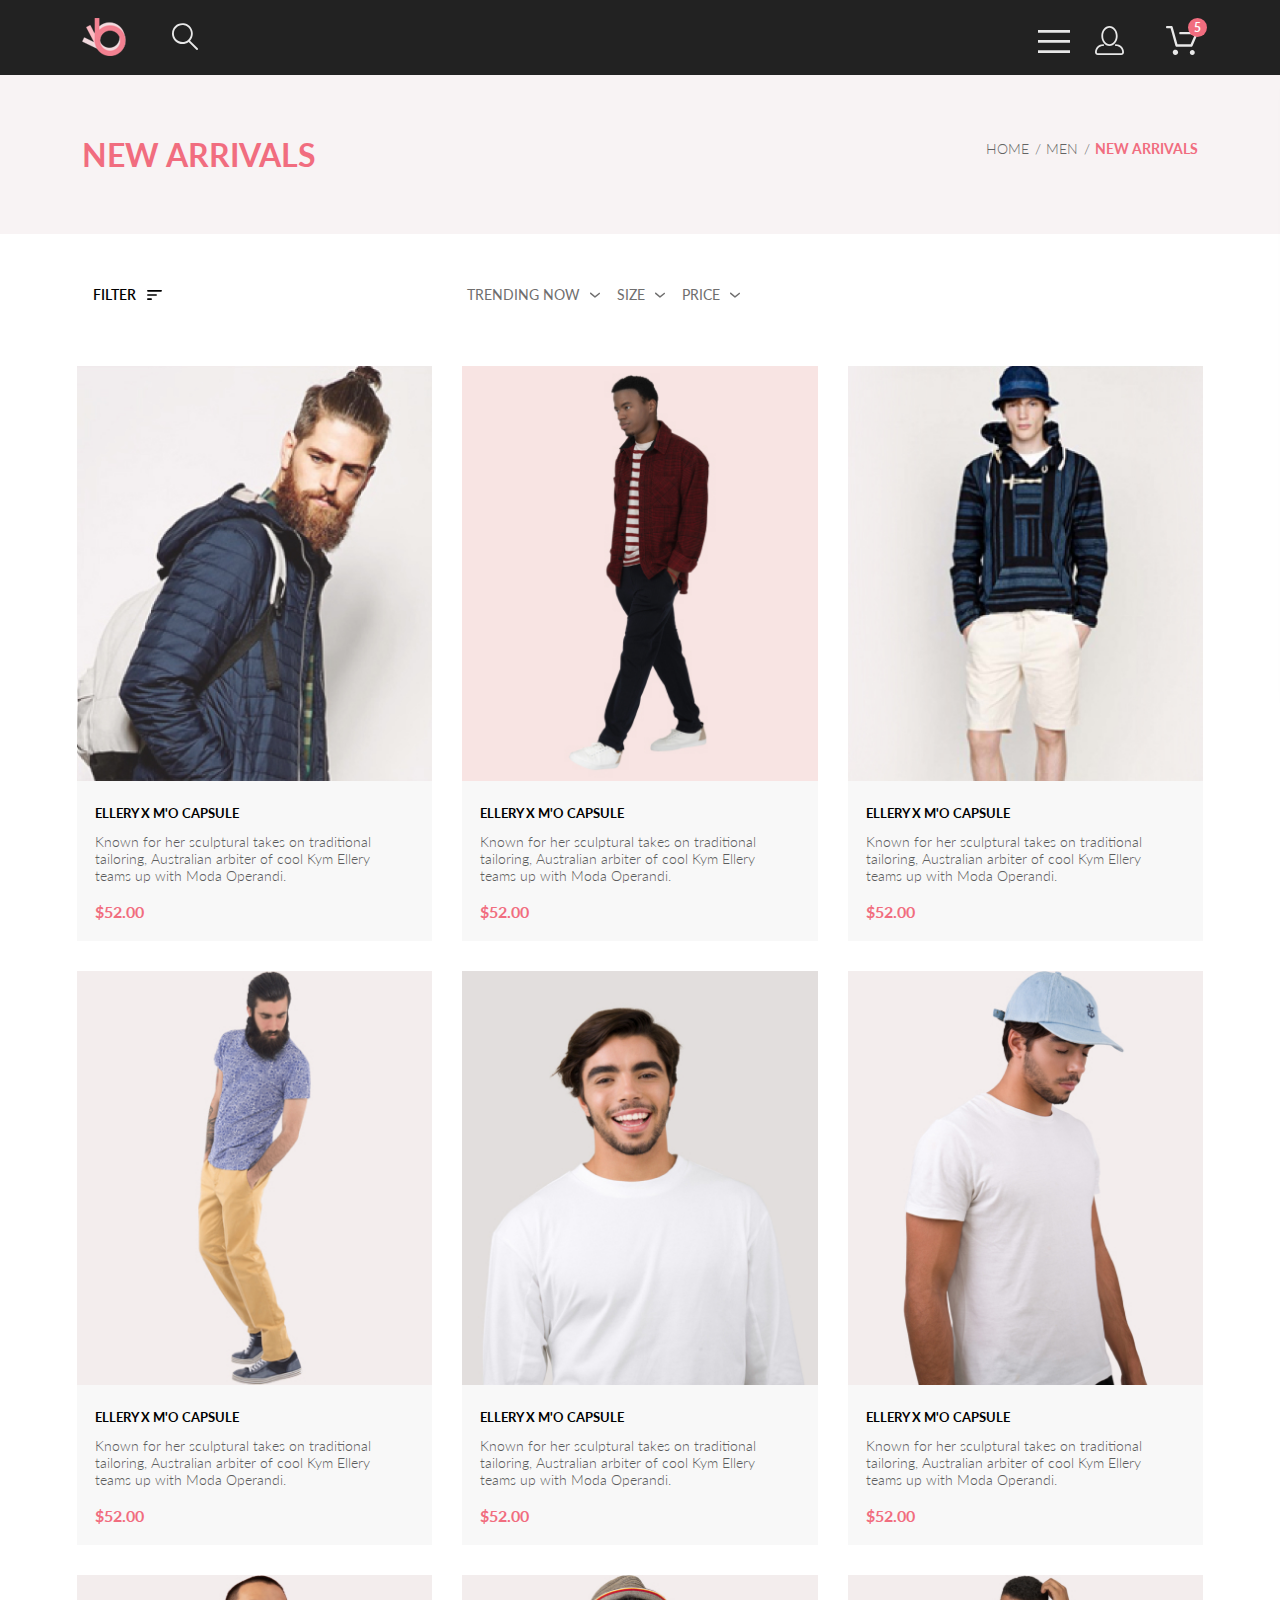
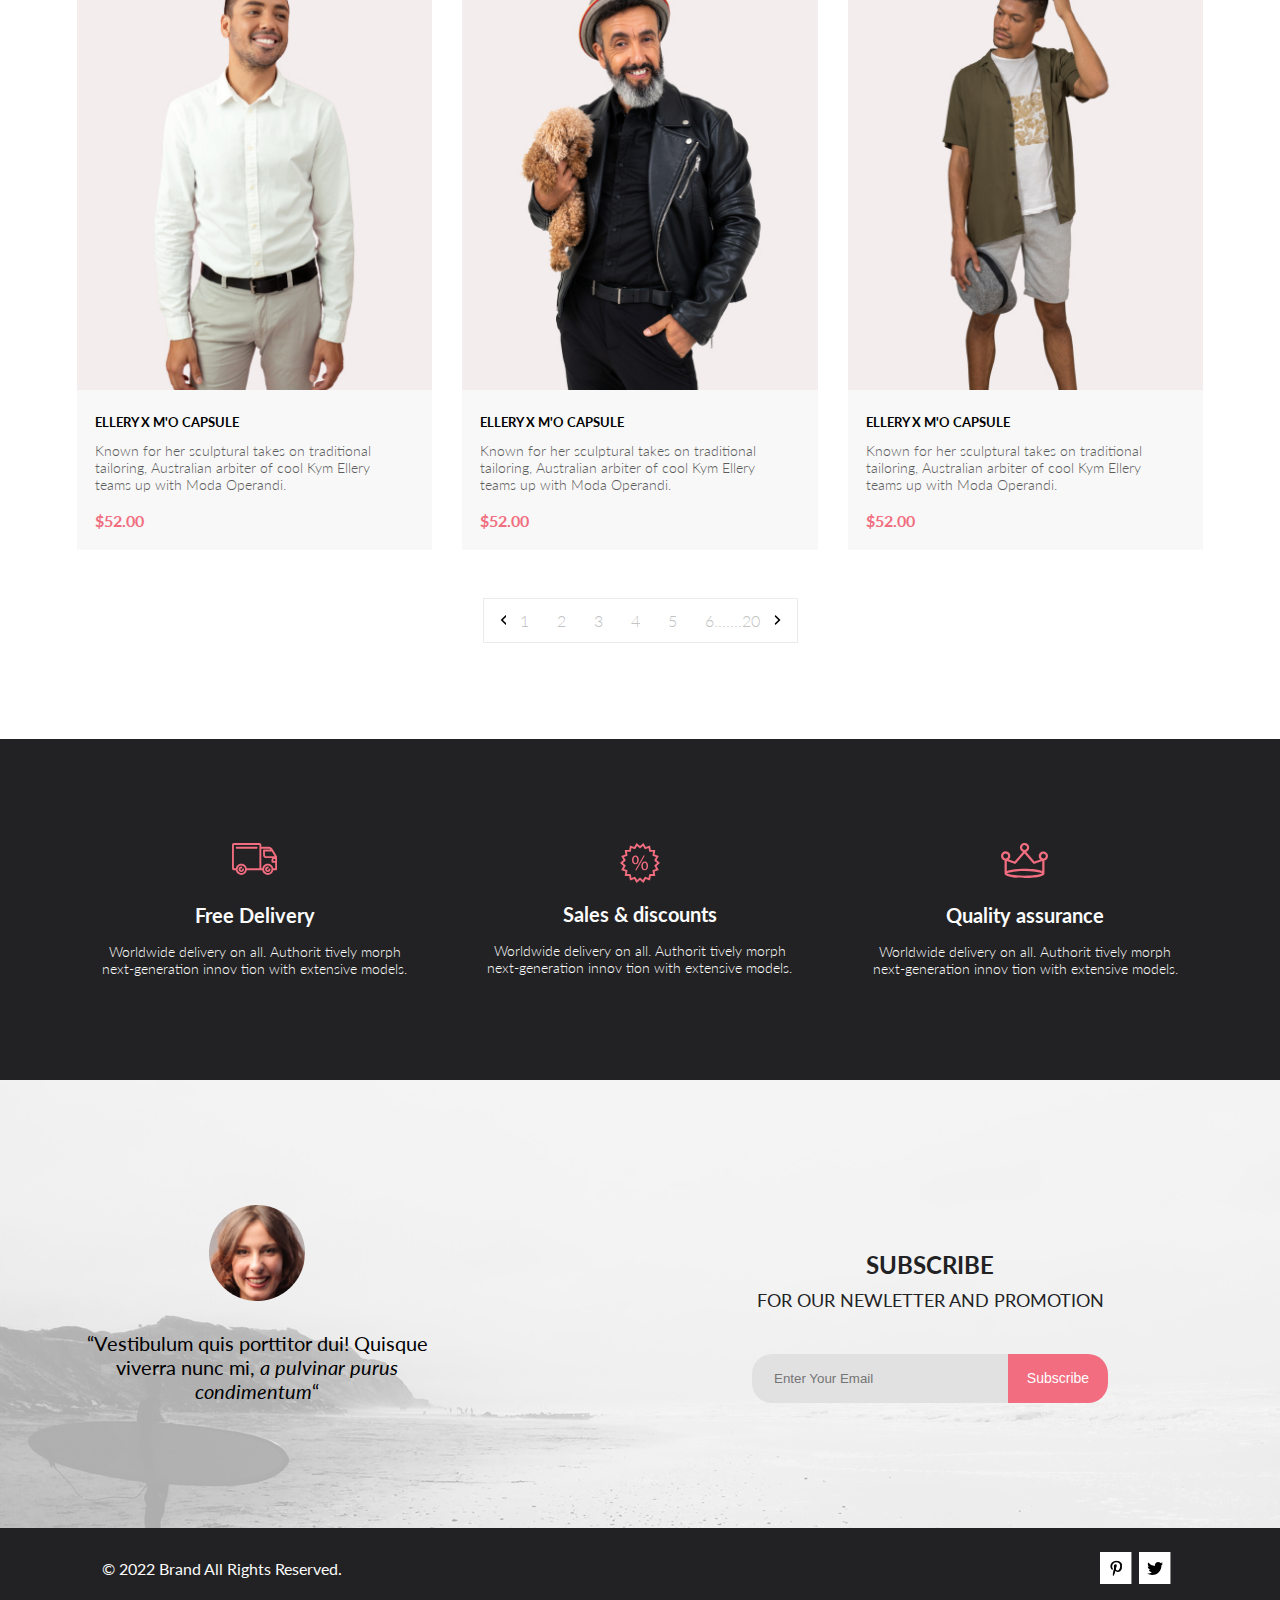
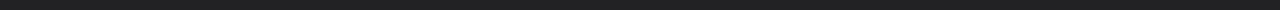
<file: product_presentation.html>
<!DOCTYPE html>
<html lang="en">

<head>
    <meta charset="UTF-8">
    <meta name="viewport" content="width=device-width, initial-scale=1.0">
    <title>Product_presentation</title>
    <link rel="preconnect" href="https://fonts.googleapis.com">
    <link rel="preconnect" href="https://fonts.gstatic.com" crossorigin>
    <link rel="preconnect" href="https://fonts.googleapis.com">
    <link rel="preconnect" href="https://fonts.gstatic.com" crossorigin>
    <link
        href="https://fonts.googleapis.com/css2?family=Lato:wght@300;700;900&family=Open+Sans:wght@600;700&family=Roboto:wght@300&display=swap"
        rel="stylesheet">
    <link rel="stylesheet" href="css/style.css">
</head>

<body>
    <div class="all_content">
        <section class="top_of_page">
            <div class="fixation">
                <header class="header">
                    <nav class="header__left_nav">
                        <a href="index.html"><img class="logo" src="img/logo.svg" alt="logo"></a></image>
                        <img class="header__left_nav__searcher" src="img/loup.svg" alt="loup">
                    </nav>
                    <nav class="header__right_nav">
                        <input id="burger" type="checkbox">
                        <label class="special_img_link" for="burger">
                            <img class="header__right_nav__special_img" src="img/burger.svg" alt="burger">
                        </label>

                        <div class="for_menu">
                            <nav class="header_menu">
                                <h2 class="header_menu__title">menu</h2>
                                <a class="header_menu__section" href="product_presentation.html">MAN</a>
                                <a class="header_menu__section_subtitle" href="#">Accessories</a>
                                <a class="header_menu__section_subtitle" href="#">Bags</a>
                                <a class="header_menu__section_subtitle" href="#">Denim</a>
                                <a class="header_menu__section_subtitle header_menu__section_subtitle_last"
                                    href="#">T-Shirts</a>
                                <a class="header_menu__section" href="product_presentation.html">WOMAN</a>
                                <a class="header_menu__section_subtitle" href="#">Accessories</a>
                                <a class="header_menu__section_subtitle" href="#">Jackets & Coats</a>
                                <a class="header_menu__section_subtitle" href="#">Polos</a>
                                <a class="header_menu__section_subtitle" href="#">T-Shirts</a>
                                <a class="header_menu__section_subtitle header_menu__section_subtitle_last"
                                    href="#">Shirts</a>
                                <a class="header_menu__section" href="product_presentation.html">KIDS</a>
                                <a class="header_menu__section_subtitle" href="#">Accessories</a>
                                <a class="header_menu__section_subtitle" href="#">Jackets & Coats</a>
                                <a class="header_menu__section_subtitle" href="#">Polos</a>
                                <a class="header_menu__section_subtitle" href="#">T-Shirts</a>
                                <a class="header_menu__section_subtitle" href="#">Shirts</a>
                                <a class="header_menu__section_subtitle header_menu__section_subtitle_last"
                                    href="#">Bags</a>
                            </nav>
                        </div>

                        <a href="registration.html"><img class="header__right_nav__person_icon"
                                src="img/person_icon.svg" alt="person_icon"></a>
                        <div class="basket_shower">
                            <div class="basket_shower__counter">5</div>
                            <div>
                                <a class="basket_shower__icon" href="basket.html"><img src="img/basket_nav.svg"
                                        alt="basket"></a>
                            </div>
                        </div>

                    </nav>
                </header>
            </div>
            <section class="new_arrivals center">
                <h1 class="new_arrivals__title">NEW ARRIVALS</h1>
                <div class="new_arrivals__bread_crumbs">
                    <a class="new_arrivals__link" href="#">HOME</a>
                    <a class="new_arrivals__link" href="#">MEN</a>
                    <a class="new_arrivals__link" href="#">NEW ARRIVALS</a>
                </div>
            </section>
        </section>
        <section class="main_content">
            <section class="filtering_and_selection center">
                <details class="filter">
                    <summary class="filter__head"><span>FILTER</span><svg class="filter__img" width="15" height="10"
                            viewBox="0 0 15 10" fill="none" xmlns="http://www.w3.org/2000/svg">
                            <path
                                d="M0.833333 10H4.16667C4.625 10 5 9.625 5 9.16667C5 8.70833 4.625 8.33333 4.16667 8.33333H0.833333C0.375 8.33333 0 8.70833 0 9.16667C0 9.625 0.375 10 0.833333 10ZM0 0.833333C0 1.29167 0.375 1.66667 0.833333 1.66667H14.1667C14.625 1.66667 15 1.29167 15 0.833333C15 0.375 14.625 0 14.1667 0H0.833333C0.375 0 0 0.375 0 0.833333ZM0.833333 5.83333H9.16667C9.625 5.83333 10 5.45833 10 5C10 4.54167 9.625 4.16667 9.16667 4.16667H0.833333C0.375 4.16667 0 4.54167 0 5C0 5.45833 0.375 5.83333 0.833333 5.83333Z"
                                fill="black"></path>
                        </svg></summary>
                    <div class="filter__content">
                        <details open class="filter__item">
                            <summary class="filter__bag_head"><span>CATEGORY</span></summary>
                            <div class="filter__link_bag">
                                <a href="#" class="filter__link">Accessories</a>
                                <a href="#" class="filter__link">Bags</a>
                                <a href="#" class="filter__link">Denim</a>
                                <a href="#" class="filter__link">Hoodies & Sweatshirts</a>
                                <a href="#" class="filter__link">Jackets & Coats</a>
                                <a href="#" class="filter__link">Polos</a>
                                <a href="#" class="filter__link">Shirts</a>
                                <a href="#" class="filter__link">Shoes</a>
                                <a href="#" class="filter__link">Sweaters & Knits</a>
                                <a href="#" class="filter__link">T-Shirts</a>
                                <a href="#" class="filter__link">Tanks</a>
                            </div>
                        </details>
                        <details class="filter__item">
                            <summary class="filter__bag_head"><span>BRAND</span></summary>
                            <div class="filter__link_bag">
                                <a href="#" class="filter__link">Accessories</a>
                                <a href="#" class="filter__link">Bags</a>
                                <a href="#" class="filter__link">Denim</a>
                                <a href="#" class="filter__link">Hoodies & Sweatshirts</a>
                                <a href="#" class="filter__link">Jackets & Coats</a>
                                <a href="#" class="filter__link">Polos</a>
                                <a href="#" class="filter__link">Shirts</a>
                                <a href="#" class="filter__link">Shoes</a>
                                <a href="#" class="filter__link">Sweaters & Knits</a>
                                <a href="#" class="filter__link">T-Shirts</a>
                                <a href="#" class="filter__link">Tanks</a>
                            </div>
                        </details>
                        <details class="filter__item">
                            <summary class="filter__bag_head"><span>DESIGNER</span></summary>
                            <div class="filter__link_bag">
                                <a href="#" class="filter__link">Accessories</a>
                                <a href="#" class="filter__link">Bags</a>
                                <a href="#" class="filter__link">Denim</a>
                                <a href="#" class="filter__link">Hoodies & Sweatshirts</a>
                                <a href="#" class="filter__link">Jackets & Coats</a>
                                <a href="#" class="filter__link">Polos</a>
                                <a href="#" class="filter__link">Shirts</a>
                                <a href="#" class="filter__link">Shoes</a>
                                <a href="#" class="filter__link">Sweaters & Knits</a>
                                <a href="#" class="filter__link">T-Shirts</a>
                                <a href="#" class="filter__link">Tanks</a>
                            </div>
                        </details>
                    </div>
                </details>
                <section class="offer_details for_product">
                    <details class="offer_details__choose">
                        <summary class="offer_details__head"><span>TRENDING NOW</span><img
                                src="img/cursor_for_details.svg" alt="TRENDING NOW"></summary>
                        <div class="offer_details__choose_box">
                            <input class="offer_details__lists" type="checkbox" id="check1">
                            <Label for="check1"> Red</Label><br>
                            <input class="offer_details__lists" type="checkbox" id="check2">
                            <Label for="check2"> Green</Label><br>
                            <input class="offer_details__lists" type="checkbox" id="check3">
                            <Label for="check3"> Blue</Label>
                        </div>
                    </details>
                    <details class="offer_details__choose">
                        <summary class="offer_details__head"><span>SIZE</span><img src="img/cursor_for_details.svg"
                                alt="SIZE"></summary>
                        <div class="offer_details__choose_box">
                            <input class="offer_details__lists" type="checkbox" id="check4">
                            <Label for="check4"> M</Label><br>
                            <input class="offer_details__lists" type="checkbox" id="check5">
                            <Label for="check5"> L</Label><br>
                            <input class="offer_details__lists" type="checkbox" id="check6">
                            <Label for="check6"> XL</Label>
                        </div>
                    </details>
                    <details class="offer_details__choose spec_choose">
                        <summary class="offer_details__head"><span>PRICE</span><img src="img/cursor_for_details.svg"
                                alt="PRICE"></summary>
                        <div class="offer_details__choose_box specl">
                            <span>1</span>
                            <input class="offer_details__slider" type="range" min="1" max="1000" value="0" step="1"
                                orient="vertical" required>
                            <span>1000</span>
                        </div>
                    </details>
                </section>
            </section>

            <section class="content_items center">
                <figure class="content_items__item content_items__item_order1 content_bgc">
                    <div class="pseudo">
                        <div class="item_image">
                            <img src="img/content_img1.jpg" alt="photo1">
                        </div>
                        <div class="button_place">
                            <button class="button_place__basket" type="button">
                                <img class="basket" src="img/basket.svg" alt="basket">
                                <h3 class="button_place__title">Add to Cart</h3>
                            </button>
                        </div>
                    </div>
                    <a href="catalog.html">
                        <article class="item_text">
                            <h3 class="item_text__title">ELLERY X M'O CAPSULE</h3>
                            <p class="item_text__subtitle">Known for her sculptural takes on traditional tailoring,
                                Australian arbiter of cool Kym Ellery teams up with Moda Operandi.</p>
                            <h4 class="item_text__price">$52.00</h4>
                        </article>
                    </a>
                </figure>
                <figure class="content_items__item content_items__item_order2 content_bgc">
                    <div class="pseudo">
                        <div class="item_image">
                            <img src="img/content_img7.jpg" alt="photo2">
                        </div>
                        <div class="button_place">
                            <button class="button_place__basket" type="button">
                                <img class="basket" src="img/basket.svg" alt="basket">
                                <h3 class="button_place__title">Add to Cart</h3>
                            </button>
                        </div>
                    </div>
                    <a href="catalog.html">
                        <article class="item_text">
                            <h3 class="item_text__title">ELLERY X M'O CAPSULE</h3>
                            <p class="item_text__subtitle">Known for her sculptural takes on traditional tailoring,
                                Australian arbiter of cool Kym Ellery teams up with Moda Operandi.</p>
                            <h4 class="item_text__price">$52.00</h4>
                        </article>
                    </a>
                </figure>
                <figure class="content_items__item content_items__item_order3 content_bgc">
                    <div class="pseudo">
                        <div class="item_image">
                            <img src="img/content_img3.jpg" alt="photo1">
                        </div>
                        <div class="button_place">
                            <button class="button_place__basket" type="button">
                                <img class="basket" src="img/basket.svg" alt="basket">
                                <h3 class="button_place__title">Add to Cart</h3>
                            </button>
                        </div>
                    </div>
                    <a href="catalog.html">
                        <article class="item_text">
                            <h3 class="item_text__title">ELLERY X M'O CAPSULE</h3>
                            <p class="item_text__subtitle">Known for her sculptural takes on traditional tailoring,
                                Australian arbiter of cool Kym Ellery teams up with Moda Operandi.</p>
                            <h4 class="item_text__price">$52.00</h4>
                        </article>
                    </a>
                </figure>
                <figure class="content_items__item content_items__item_order4 content_bgc">
                    <div class="pseudo">
                        <div class="item_image">
                            <img src="img/content_img4.jpg" alt="photo1">
                        </div>
                        <div class="button_place">
                            <button class="button_place__basket" type="button">
                                <img class="basket" src="img/basket.svg" alt="basket">
                                <h3 class="button_place__title">Add to Cart</h3>
                            </button>
                        </div>
                    </div>
                    <a href="catalog.html">
                        <article class="item_text">
                            <h3 class="item_text__title">ELLERY X M'O CAPSULE</h3>
                            <p class="item_text__subtitle">Known for her sculptural takes on traditional tailoring,
                                Australian arbiter of cool Kym Ellery teams up with Moda Operandi.</p>
                            <h4 class="item_text__price">$52.00</h4>
                        </article>
                    </a>
                </figure>
                <figure class="content_items__item content_items__item_order5 content_bgc">
                    <div class="pseudo">
                        <div class="item_image">
                            <img src="img/content_img8.jpg" alt="photo1">
                        </div>
                        <div class="button_place">
                            <button class="button_place__basket" type="button">
                                <img class="basket" src="img/basket.svg" alt="basket">
                                <h3 class="button_place__title">Add to Cart</h3>
                            </button>
                        </div>
                    </div>
                    <a href="catalog.html">
                        <article class="item_text">
                            <h3 class="item_text__title">ELLERY X M'O CAPSULE</h3>
                            <p class="item_text__subtitle">Known for her sculptural takes on traditional tailoring,
                                Australian arbiter of cool Kym Ellery teams up with Moda Operandi.</p>
                            <h4 class="item_text__price">$52.00</h4>
                        </article>
                    </a>
                </figure>
                <figure class="content_items__item content_items__item_order6 content_bgc">
                    <div class="pseudo">
                        <div class="item_image">
                            <img src="img/content_img9.jpg" alt="photo1">
                        </div>
                        <div class="button_place">
                            <button class="button_place__basket" type="button">
                                <img class="basket" src="img/basket.svg" alt="basket">
                                <h3 class="button_place__title">Add to Cart</h3>
                            </button>
                        </div>
                    </div>
                    <a href="catalog.html">
                        <article class="item_text">
                            <h3 class="item_text__title">ELLERY X M'O CAPSULE</h3>
                            <p class="item_text__subtitle">Known for her sculptural takes on traditional tailoring,
                                Australian arbiter of cool Kym Ellery teams up with Moda Operandi.</p>
                            <h4 class="item_text__price">$52.00</h4>
                        </article>
                    </a>
                </figure>
                <figure class="content_items__item content_items__item_order7 content_bgc">
                    <div class="pseudo">
                        <div class="item_image">
                            <img src="img/content_img10.jpg" alt="photo1">
                        </div>
                        <div class="button_place">
                            <button class="button_place__basket" type="button">
                                <img class="basket" src="img/basket.svg" alt="basket">
                                <h3 class="button_place__title">Add to Cart</h3>
                            </button>
                        </div>
                    </div>
                    <a href="catalog.html">
                        <article class="item_text">
                            <h3 class="item_text__title">ELLERY X M'O CAPSULE</h3>
                            <p class="item_text__subtitle">Known for her sculptural takes on traditional tailoring,
                                Australian arbiter of cool Kym Ellery teams up with Moda Operandi.</p>
                            <h4 class="item_text__price">$52.00</h4>
                        </article>
                    </a>
                </figure>
                <figure class="content_items__item content_items__item_order8 content_bgc">
                    <div class="pseudo">
                        <div class="item_image">
                            <img src="img/content_img11.jpg" alt="photo1">
                        </div>
                        <div class="button_place">
                            <button class="button_place__basket" type="button">
                                <img class="basket" src="img/basket.svg" alt="basket">
                                <h3 class="button_place__title">Add to Cart</h3>
                            </button>
                        </div>
                    </div>
                    <a href="catalog.html">
                        <article class="item_text">
                            <h3 class="item_text__title">ELLERY X M'O CAPSULE</h3>
                            <p class="item_text__subtitle">Known for her sculptural takes on traditional tailoring,
                                Australian arbiter of cool Kym Ellery teams up with Moda Operandi.</p>
                            <h4 class="item_text__price">$52.00</h4>
                        </article>
                    </a>
                </figure>
                <figure class="content_items__item content_items__item_order9 content_bgc">
                    <div class="pseudo">
                        <div class="item_image">
                            <img src="img/content_img12.jpg" alt="photo1">
                        </div>
                        <div class="button_place">
                            <button class="button_place__basket" type="button">
                                <img class="basket" src="img/basket.svg" alt="basket">
                                <h3 class="button_place__title">Add to Cart</h3>
                            </button>
                        </div>
                    </div>
                    <a href="catalog.html">
                        <article class="item_text">
                            <h3 class="item_text__title">ELLERY X M'O CAPSULE</h3>
                            <p class="item_text__subtitle">Known for her sculptural takes on traditional tailoring,
                                Australian arbiter of cool Kym Ellery teams up with Moda Operandi.</p>
                            <h4 class="item_text__price">$52.00</h4>
                        </article>
                    </a>
                </figure>
            </section>

            <section class="product_switch">
                <div class="product_switch__list">
                    <svg class="product_switch__list__flipper" xmlns="http://www.w3.org/2000/svg" width="9" height="14"
                        viewBox="0 0 9 14" fill="none">
                        <path d="M8.99512 2L3.99512 7L8.99512 12L7.99512 14L0.995117 7L7.99512 0L8.99512 2Z"
                            fill="black" />
                    </svg>
                    <div class="product_switch__list__numbers">
                        <input class="product_switch__list__numb_colored" type="radio" id="product-1" name="product">
                        <label for="product-1">1</label>
                        <input class="product_switch__list__numb_colored" type="radio" id="product-2" name="product">
                        <label for="product-2">2</label>
                        <input class="product_switch__list__numb_colored" type="radio" id="product-3" name="product">
                        <label for="product-3">3</label>
                        <input class="product_switch__list__numb_colored" type="radio" id="product-4" name="product">
                        <label for="product-4">4</label>
                        <input class="product_switch__list__numb_colored" type="radio" id="product-5" name="product">
                        <label for="product-5">5</label>
                        <div class="product_switch__list__line_span">
                            <input class="product_switch__list__numb_colored" type="radio" id="product-6"
                                name="product">
                            <label for="product-6"> 6</label>
                            <span>.......</span>
                            <input class="product_switch__list__numb_colored" type="radio" id="product-20"
                                name="product">
                            <label for="product-20">20</label>
                        </div>
                    </div>
                    <svg class="product_switch__list__flipper" xmlns="http://www.w3.org/2000/svg" width="9" height="14"
                        viewBox="0 0 9 14" fill="none">
                        <path d="M0.994995 12L5.995 7L0.994995 2L1.995 0L8.995 7L1.995 14L0.994995 12Z" fill="black" />
                    </svg>
                </div>
            </section>

            <section class="advantages center">
                <div class="middling">
                    <article class="advantages__item">
                        <img class="advantages__icon1" src="img/advantages_img1.svg" alt="car_icon">
                        <h3 class="advantages__title">Free Delivery</h3>
                        <p class="advantages__subtitle">Worldwide delivery on all. Authorit tively morph next-generation
                            innov tion with extensive models.</p>
                    </article>
                    <article class="advantages__item">
                        <img class="advantages__icon2" src="img/advantages_img2.svg" alt="car_icon">
                        <h3 class="advantages__title">Sales & discounts</h3>
                        <p class="advantages__subtitle">Worldwide delivery on all. Authorit tively morph next-generation
                            innov tion with extensive models.</p>
                    </article>
                    <article class="advantages__item">
                        <img class="advantages__icon3" src="img/advantages_img3.svg" alt="car_icon">
                        <h3 class="advantages__title">Quality assurance</h3>
                        <p class="advantages__subtitle">Worldwide delivery on all. Authorit tively morph next-generation
                            innov tion with extensive models.</p>
                    </article>
                </div>
            </section>

            <section class="subscription center">
                <figure class="subscription__invitation">
                    <img src="img/subcribe_face.png" alt="subcribe_face">
                    <figcaption class="subscription__invitation__text">“Vestibulum quis porttitor dui! Quisque viverra
                        nunc mi, <span class="subscription__invitation__italic_text">a pulvinar purus
                            condimentum</span>“</figcaption>
                </figure>
                <section class="subscription__approval">
                    <h2 class="subscription__approval__title_subs">SUBSCRIBE</h2>
                    <p class="subscription__approval__subtitle_subs">FOR OUR NEWLETTER AND PROMOTION</p>
                    <form action="#">
                        <input class="subscription__approval__email" type="email" placeholder="Enter Your Email">
                        <button class="subscription__approval__button" type="submit">Subscribe</button>
                    </form>
                </section>
            </section>


        </section>
        <footer class="footer">
            <p class="footer__all_rights">© 2022 Brand All Rights Reserved.</p>
            <div class="footer__socials">
                <a class="footer__socials__link" href="#">
                    <svg class="socials__icon1" xmlns="http://www.w3.org/2000/svg" width="32" height="32"
                        viewBox="0 0 32 32" fill="none">
                        <path d="M31.4506 0H0V32H31.4506V0Z" fill="white" />
                        <g class="socials__icon2" width="13" height="16" viewBox="0 0 13 16" fill="none">
                            <g clip-path="url(#clip0_190_1618)">
                                <path transform="translate(10 8.5)"
                                    d="M6.7402 0.203125C3.55552 0.203125 0.408081 2.34063 0.408081 5.8C0.408081 8 1.63726 9.25 2.38221 9.25C2.68951 9.25 2.86643 8.3875 2.86643 8.14375C2.86643 7.85313 2.13079 7.23438 2.13079 6.025C2.13079 3.5125 4.03043 1.73125 6.48878 1.73125C8.60259 1.73125 10.167 2.94062 10.167 5.1625C10.167 6.82187 9.50585 9.93437 7.3641 9.93437C6.59121 9.93437 5.93006 9.37187 5.93006 8.56563C5.93006 7.38438 6.74951 6.24062 6.74951 5.02187C6.74951 2.95312 3.83487 3.32812 3.83487 5.82812C3.83487 6.35313 3.90006 6.93437 4.13286 7.4125C3.70451 9.26875 2.82919 12.0344 2.82919 13.9469C2.82919 14.5375 2.91299 15.1188 2.96886 15.7094C3.0744 15.8281 3.02163 15.8156 3.18304 15.7563C4.74744 13.6 4.69157 13.1781 5.39928 10.3562C5.78107 11.0875 6.76814 11.4812 7.55034 11.4812C10.8468 11.4812 12.3274 8.24688 12.3274 5.33125C12.3274 2.22813 9.66415 0.203125 6.7402 0.203125Z"
                                    fill="black" />
                            </g>
                            <defs>
                                <clipPath id="clip0_190_1618">
                                    <rect transform="translate(10 8.5)" width="11.9193" height="16" fill="white"
                                        transform="translate(0.408081)" />
                                </clipPath>
                            </defs>
                        </g>
                    </svg>
                </a>
                <a class="footer__socials__link" href="#">
                    <svg class="socials__icon1" xmlns="http://www.w3.org/2000/svg" width="32" height="32"
                        viewBox="0 0 32 32" fill="none">
                        <path d="M31.4506 0H0V32H31.4506V0Z" fill="white" />
                        <g class="socials__icon2" xmlns="http://www.w3.org/2000/svg" width="17" height="16"
                            viewBox="0 0 17 16" fill="none">
                            <g clip-path="url(#clip0_190_1614)">
                                <path transform="translate(8 8.5)"
                                    d="M14.4181 4.74107C14.4281 4.88319 14.4281 5.02535 14.4281 5.16747C14.4281 9.50247 11.1509 14.4974 5.16096 14.4974C3.31558 14.4974 1.60132 13.9593 0.159302 13.0253C0.421495 13.0558 0.673569 13.0659 0.94585 13.0659C2.46851 13.0659 3.8702 12.5482 4.98953 11.6649C3.5576 11.6345 2.3576 10.6903 1.94415 9.39081C2.14585 9.42125 2.34751 9.44156 2.5593 9.44156C2.85172 9.44156 3.14418 9.40094 3.41643 9.32991C1.92401 9.02531 0.80465 7.70553 0.80465 6.11163V6.07103C1.23825 6.31469 1.74249 6.46697 2.2769 6.48725C1.39959 5.89841 0.824826 4.89335 0.824826 3.75628C0.824826 3.14716 0.98614 2.58878 1.26851 2.10147C2.87187 4.09131 5.28195 5.39078 7.98443 5.53294C7.93403 5.28928 7.90376 5.0355 7.90376 4.78169C7.90376 2.97457 9.35586 1.5025 11.1609 1.5025C12.0987 1.5025 12.9457 1.89844 13.5407 2.53803C14.2768 2.39591 14.9827 2.12178 15.6079 1.74616C15.3659 2.5076 14.8516 3.14719 14.176 3.55325C14.8315 3.48222 15.4668 3.29944 16.0516 3.04566C15.608 3.69538 15.0533 4.27403 14.4181 4.74107Z"
                                    fill="black" />
                            </g>
                            <defs>
                                <clipPath id="clip0_190_1614">
                                    <rect transform="translate(8 8.5)" width="15.8924" height="16" fill="white"
                                        transform="translate(0.159302)" />
                                </clipPath>
                            </defs>
                        </g>
                    </svg>
                </a>
            </div>
        </footer>
    </div>

</body>

</html>
</file>
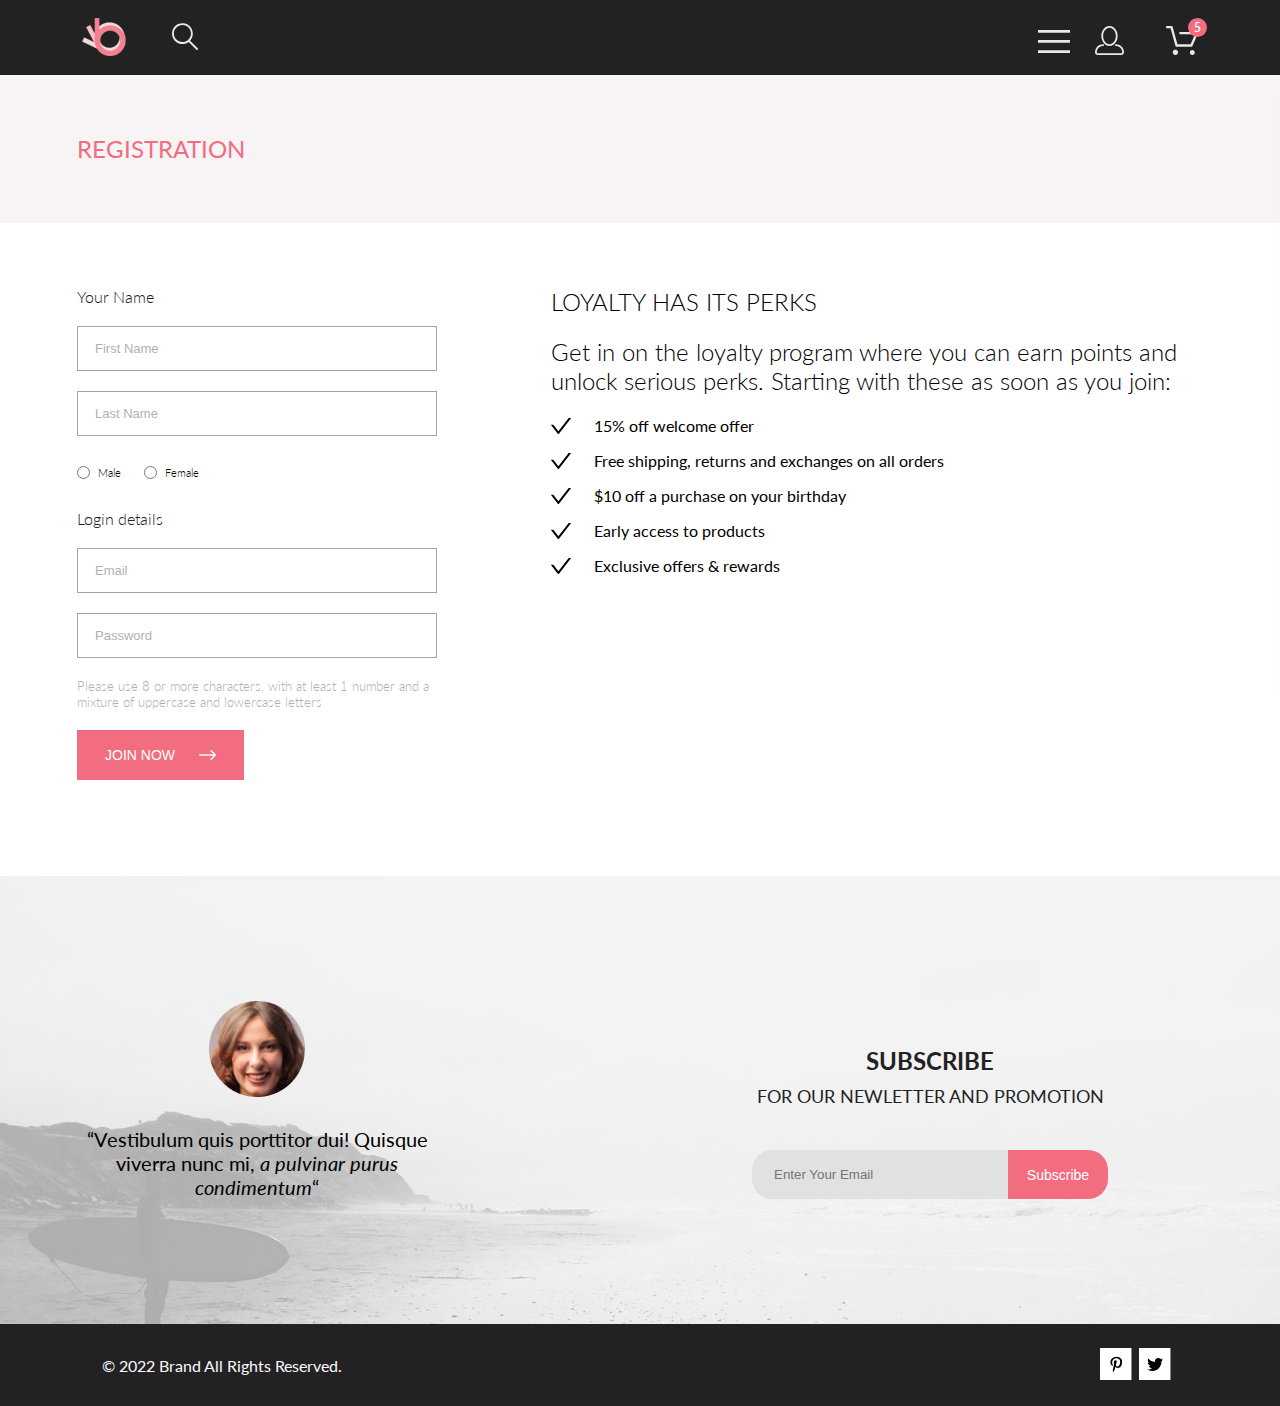
<file: registration.html>
<!DOCTYPE html>
<html lang="en">

<head>
    <meta charset="UTF-8">
    <meta name="viewport" content="width=device-width, initial-scale=1.0">
    <title>Registration</title>
    <link rel="preconnect" href="https://fonts.googleapis.com">
    <link rel="preconnect" href="https://fonts.gstatic.com" crossorigin>
    <link rel="preconnect" href="https://fonts.googleapis.com">
    <link rel="preconnect" href="https://fonts.gstatic.com" crossorigin>
    <link
        href="https://fonts.googleapis.com/css2?family=Lato:wght@300;700;900&family=Open+Sans:wght@600;700&family=Roboto:wght@300&display=swap"
        rel="stylesheet">
    <link rel="stylesheet" href="css/style.css">
</head>

<body>
    <div class="all_content">
        <section class="top_of_page">
            <div class="fixation">
                <header class="header">
                    <nav class="header__left_nav">
                        <a href="index.html"><img class="logo" src="img/logo.svg" alt="logo"></a></image>
                        <img class="header__left_nav__searcher" src="img/loup.svg" alt="loup">
                    </nav>
                    <nav class="header__right_nav">
                        <input id="burger" type="checkbox">
                        <label class="special_img_link" for="burger">
                            <img class="header__right_nav__special_img" src="img/burger.svg" alt="burger">
                        </label>

                        <div class="for_menu">
                            <nav class="header_menu">
                                <h2 class="header_menu__title">menu</h2>
                                <a class="header_menu__section" href="product_presentation.html">MAN</a>
                                <a class="header_menu__section_subtitle" href="#">Accessories</a>
                                <a class="header_menu__section_subtitle" href="#">Bags</a>
                                <a class="header_menu__section_subtitle" href="#">Denim</a>
                                <a class="header_menu__section_subtitle header_menu__section_subtitle_last"
                                    href="#">T-Shirts</a>
                                <a class="header_menu__section" href="product_presentation.html">WOMAN</a>
                                <a class="header_menu__section_subtitle" href="#">Accessories</a>
                                <a class="header_menu__section_subtitle" href="#">Jackets & Coats</a>
                                <a class="header_menu__section_subtitle" href="#">Polos</a>
                                <a class="header_menu__section_subtitle" href="#">T-Shirts</a>
                                <a class="header_menu__section_subtitle header_menu__section_subtitle_last"
                                    href="#">Shirts</a>
                                <a class="header_menu__section" href="product_presentation.html">KIDS</a>
                                <a class="header_menu__section_subtitle" href="#">Accessories</a>
                                <a class="header_menu__section_subtitle" href="#">Jackets & Coats</a>
                                <a class="header_menu__section_subtitle" href="#">Polos</a>
                                <a class="header_menu__section_subtitle" href="#">T-Shirts</a>
                                <a class="header_menu__section_subtitle" href="#">Shirts</a>
                                <a class="header_menu__section_subtitle header_menu__section_subtitle_last"
                                    href="#">Bags</a>
                            </nav>
                        </div>

                        <a href="#"><img class="header__right_nav__person_icon" src="img/person_icon.svg"
                                alt="person_icon"></a>
                        <div class="basket_shower">
                            <div class="basket_shower__counter">5</div>
                            <div>
                                <a class="basket_shower__icon" href="basket.html"><img src="img/basket_nav.svg"
                                        alt="basket"></a>
                            </div>
                        </div>

                    </nav>
                </header>
            </div>
            <section class="under_head center">
                <h1 class="under_head__title">REGISTRATION</h1>
            </section>
        </section>

        <section class="main_content">
            <section class="registration center">
                <form class="left_side left_side_padding">
                    <h4 class="registration__title">Your Name</h4>
                    <input class="registration__data" type="text" placeholder="First Name" required>
                    <input class="registration__data" type="text" placeholder="Last Name" required>

                    <div class="registration__required">
                        <input class="registration__radio" type="radio" id="sex1" name="choise" required>
                        <label for="sex1">Male</label>
                        <input class="registration__radio" type="radio" id="sex2" name="choise" required>
                        <label for="sex2">Female</label>
                        <input class="registration__radio" type="radio" id="sex3" name="choise" required>
                        <label for="sex3">Other</label>
                    </div>

                    <h4 class="registration__title">Login details</h4>
                    <input class="registration__data" type="email" placeholder="Email" required>
                    <input class="registration__data registration__data_pwd" type="password" placeholder="Password"
                        required>
                    <p class="registration__subtitle">Please use 8 or more characters, with at least 1 number and a
                        mixture of uppercase and lowercase letters</p>
                    <button class="registration__approval" type="submit">JOIN NOW
                        <svg class="registration__approval_arrow" xmlns="http://www.w3.org/2000/svg" width="17"
                            height="10" viewBox="0 0 17 10" fill="none">
                            <path fill-rule="evenodd" clip-rule="evenodd"
                                d="M11.54 0.208095C11.6058 0.142131 11.684 0.0897967 11.77 0.0540883C11.8561 0.01838 11.9483 0 12.0415 0C12.1347 0 12.2269 0.01838 12.313 0.0540883C12.399 0.0897967 12.4772 0.142131 12.543 0.208095L16.7929 4.458C16.8589 4.5238 16.9112 4.60196 16.9469 4.68802C16.9826 4.77407 17.001 4.86632 17.001 4.95949C17.001 5.05266 16.9826 5.14491 16.9469 5.23097C16.9112 5.31702 16.8589 5.39518 16.7929 5.46098L12.543 9.71089C12.41 9.84389 12.2296 9.91861 12.0415 9.91861C11.8534 9.91861 11.673 9.84389 11.54 9.71089C11.407 9.57788 11.3323 9.39749 11.3323 9.2094C11.3323 9.0213 11.407 8.84091 11.54 8.70791L15.2898 4.95949L11.54 1.21107C11.474 1.14528 11.4217 1.06711 11.386 0.981059C11.3503 0.895005 11.3319 0.802752 11.3319 0.709584C11.3319 0.616415 11.3503 0.524162 11.386 0.438109C11.4217 0.352055 11.474 0.273891 11.54 0.208095Z"
                                fill="white" />
                            <path fill-rule="evenodd" clip-rule="evenodd"
                                d="M0 4.95948C0 4.77162 0.0746263 4.59146 0.207462 4.45862C0.340297 4.32579 0.52046 4.25116 0.708318 4.25116H15.583C15.7708 4.25116 15.951 4.32579 16.0838 4.45862C16.2167 4.59146 16.2913 4.77162 16.2913 4.95948C16.2913 5.14734 16.2167 5.3275 16.0838 5.46033C15.951 5.59317 15.7708 5.6678 15.583 5.6678H0.708318C0.52046 5.6678 0.340297 5.59317 0.207462 5.46033C0.0746263 5.3275 0 5.14734 0 4.95948Z"
                                fill="white" />
                        </svg></button>
                </form>
                <section class="right_side right_side_padding">
                    <h2 class="right_side__title">LOYALTY HAS ITS PERKS</h2>
                    <h2 class="right_side__title right_side__title_special">Get in on the loyalty program where you can
                        earn points and unlock
                        serious perks. Starting with these as soon as you join:</h2>
                    <ul class="right_side__list">
                        <li class="right_side__list_li">15% off welcome offer</li>
                        <li class="right_side__list_li">Free shipping, returns and exchanges on all orders
                        </li>
                        <li class="right_side__list_li">$10 off a purchase on your birthday
                        </li>
                        <li class="right_side__list_li">Early access to products</li>
                        <li class="right_side__list_li">Exclusive offers & rewards</li>

                    </ul>

                </section>
            </section>



            <section class="subscription center">
                <figure class="subscription__invitation">
                    <img src="img/subcribe_face.png" alt="subcribe_face">
                    <figcaption class="subscription__invitation__text">“Vestibulum quis porttitor dui! Quisque viverra
                        nunc mi, <span class="subscription__invitation__italic_text">a pulvinar purus
                            condimentum</span>“</figcaption>
                </figure>
                <section class="subscription__approval">
                    <h2 class="subscription__approval__title_subs">SUBSCRIBE</h2>
                    <p class="subscription__approval__subtitle_subs">FOR OUR NEWLETTER AND PROMOTION</p>
                    <form action="#">
                        <input class="subscription__approval__email" type="email" placeholder="Enter Your Email">
                        <button class="subscription__approval__button" type="submit">Subscribe</button>
                    </form>
                </section>
            </section>


        </section>
        <footer class="footer">
            <p class="footer__all_rights">© 2022 Brand All Rights Reserved.</p>
            <div class="footer__socials">
                <a class="footer__socials__link" href="#">
                    <svg class="socials__icon1" xmlns="http://www.w3.org/2000/svg" width="32" height="32"
                        viewBox="0 0 32 32" fill="none">
                        <path d="M31.4506 0H0V32H31.4506V0Z" fill="white" />
                        <g class="socials__icon2" width="13" height="16" viewBox="0 0 13 16" fill="none">
                            <g clip-path="url(#clip0_190_1618)">
                                <path transform="translate(10 8.5)"
                                    d="M6.7402 0.203125C3.55552 0.203125 0.408081 2.34063 0.408081 5.8C0.408081 8 1.63726 9.25 2.38221 9.25C2.68951 9.25 2.86643 8.3875 2.86643 8.14375C2.86643 7.85313 2.13079 7.23438 2.13079 6.025C2.13079 3.5125 4.03043 1.73125 6.48878 1.73125C8.60259 1.73125 10.167 2.94062 10.167 5.1625C10.167 6.82187 9.50585 9.93437 7.3641 9.93437C6.59121 9.93437 5.93006 9.37187 5.93006 8.56563C5.93006 7.38438 6.74951 6.24062 6.74951 5.02187C6.74951 2.95312 3.83487 3.32812 3.83487 5.82812C3.83487 6.35313 3.90006 6.93437 4.13286 7.4125C3.70451 9.26875 2.82919 12.0344 2.82919 13.9469C2.82919 14.5375 2.91299 15.1188 2.96886 15.7094C3.0744 15.8281 3.02163 15.8156 3.18304 15.7563C4.74744 13.6 4.69157 13.1781 5.39928 10.3562C5.78107 11.0875 6.76814 11.4812 7.55034 11.4812C10.8468 11.4812 12.3274 8.24688 12.3274 5.33125C12.3274 2.22813 9.66415 0.203125 6.7402 0.203125Z"
                                    fill="black" />
                            </g>
                            <defs>
                                <clipPath id="clip0_190_1618">
                                    <rect transform="translate(10 8.5)" width="11.9193" height="16" fill="white"
                                        transform="translate(0.408081)" />
                                </clipPath>
                            </defs>
                        </g>
                    </svg>
                </a>
                <a class="footer__socials__link" href="#">
                    <svg class="socials__icon1" xmlns="http://www.w3.org/2000/svg" width="32" height="32"
                        viewBox="0 0 32 32" fill="none">
                        <path d="M31.4506 0H0V32H31.4506V0Z" fill="white" />
                        <g class="socials__icon2" xmlns="http://www.w3.org/2000/svg" width="17" height="16"
                            viewBox="0 0 17 16" fill="none">
                            <g clip-path="url(#clip0_190_1614)">
                                <path transform="translate(8 8.5)"
                                    d="M14.4181 4.74107C14.4281 4.88319 14.4281 5.02535 14.4281 5.16747C14.4281 9.50247 11.1509 14.4974 5.16096 14.4974C3.31558 14.4974 1.60132 13.9593 0.159302 13.0253C0.421495 13.0558 0.673569 13.0659 0.94585 13.0659C2.46851 13.0659 3.8702 12.5482 4.98953 11.6649C3.5576 11.6345 2.3576 10.6903 1.94415 9.39081C2.14585 9.42125 2.34751 9.44156 2.5593 9.44156C2.85172 9.44156 3.14418 9.40094 3.41643 9.32991C1.92401 9.02531 0.80465 7.70553 0.80465 6.11163V6.07103C1.23825 6.31469 1.74249 6.46697 2.2769 6.48725C1.39959 5.89841 0.824826 4.89335 0.824826 3.75628C0.824826 3.14716 0.98614 2.58878 1.26851 2.10147C2.87187 4.09131 5.28195 5.39078 7.98443 5.53294C7.93403 5.28928 7.90376 5.0355 7.90376 4.78169C7.90376 2.97457 9.35586 1.5025 11.1609 1.5025C12.0987 1.5025 12.9457 1.89844 13.5407 2.53803C14.2768 2.39591 14.9827 2.12178 15.6079 1.74616C15.3659 2.5076 14.8516 3.14719 14.176 3.55325C14.8315 3.48222 15.4668 3.29944 16.0516 3.04566C15.608 3.69538 15.0533 4.27403 14.4181 4.74107Z"
                                    fill="black" />
                            </g>
                            <defs>
                                <clipPath id="clip0_190_1614">
                                    <rect transform="translate(8 8.5)" width="15.8924" height="16" fill="white"
                                        transform="translate(0.159302)" />
                                </clipPath>
                            </defs>
                        </g>
                    </svg>
                </a>
            </div>
        </footer>
    </div>

</body>

</html>
</file>
<file: css/style.css>
.new_arrivals {
  display: flex;
  justify-content: space-between;
  background-color: #F8F3F4;
}
.new_arrivals.center {
  padding-left: calc(50% - 558px);
  padding-right: calc(50% - 558px);
}
.new_arrivals__title {
  color: #F16D7F;
  padding-top: 60px;
  padding-bottom: 60px;
}
.new_arrivals__bread_crumbs {
  display: flex;
  gap: 5px;
  font-size: 14px;
  font-weight: 300;
  line-height: 17px;
  letter-spacing: 0em;
  text-align: left;
  padding-top: 65px;
  padding-bottom: 65px;
}
.new_arrivals__link {
  color: #636363;
  font-size: 14px;
  font-weight: 300;
  line-height: 17px;
  letter-spacing: 0em;
  text-align: left;
}
.new_arrivals__link::after {
  content: "/";
  padding-left: 6px;
}
.new_arrivals__link:last-child {
  color: #F16D7F;
  font-size: 14px;
  font-weight: 700;
  line-height: 17px;
  letter-spacing: 0em;
  text-align: left;
}
.new_arrivals__link:last-child::after {
  content: none;
}

.catalog_main_content {
  position: relative;
}
.catalog_main_content__description_part {
  position: absolute;
  opacity: 1;
  top: 690px;
  margin-left: auto;
  margin-right: auto;
  left: 0;
  right: 0;
  max-width: 1126px;
  padding-top: 64.5px;
  padding-bottom: 64.5px;
  display: flex;
  flex-direction: column;
  justify-content: center;
  align-items: center;
  text-align: center;
  background-color: white;
  border: 1px solid #EAEAEA;
}
.catalog_main_content__description_part a {
  color: #F16D7F;
  font-size: 14px;
  font-style: normal;
  font-weight: 300;
  line-height: normal;
}
.catalog_main_content__description_part h3 {
  color: #4D4D4D;
  font-size: 18px;
  font-style: normal;
  font-weight: 300;
  line-height: normal;
}
.catalog_main_content__description_part__shortline {
  margin-top: 12px;
  margin-bottom: 12px;
}
.catalog_main_content__description_part__subtitle {
  margin-top: 48.5px;
  margin-bottom: 32px;
  color: #5E5E5E;
  font-size: 14px;
  font-style: normal;
  font-weight: 300;
  line-height: normal;
  max-width: 566px;
}
.catalog_main_content__description_part h1 {
  color: #F16D7F;
  font-size: 24px;
  font-style: normal;
  font-weight: 300;
  line-height: normal;
}
.catalog_main_content__description_part hr {
  margin-top: 65px;
  margin-bottom: 52px;
  width: 641px;
  border: 0;
  height: 1px;
  background-color: #EAEAEA;
}

.catalog_offer {
  background-color: #F7F7F7;
  display: flex;
  justify-content: center;
  border: 1px solid #EAEAEA;
  position: relative;
}
.catalog_offer.center {
  padding-left: calc(50% - 558px);
  padding-right: calc(50% - 558px);
}
.catalog_offer__slider {
  position: absolute;
  top: 45%;
}
.catalog_offer__slider_sl1 {
  left: 0;
}
.catalog_offer__slider_sl2 {
  right: 0;
}
.catalog_offer__slider:hover path {
  cursor: pointer;
  fill: #F16D7F;
}

.for_absoluting {
  position: relative;
}

.offer_details {
  display: flex;
  gap: 16px;
}
.offer_details__choose {
  text-align: left;
  padding-top: 13px;
  padding-bottom: 48px;
  position: relative;
  z-index: 7;
  cursor: pointer;
}
.offer_details__choose_box {
  position: absolute;
  top: 35px;
  left: -9px;
  background: #FFF;
  box-shadow: 6px 4px 35px 0px rgba(0, 0, 0, 0.21);
  padding-left: 9px;
  padding-bottom: 2px;
  padding-top: 9px;
  padding-right: 14px;
}
.offer_details__lists {
  position: absolute;
  z-index: -1;
  opacity: 0;
}
.offer_details__head {
  display: flex;
  align-items: center;
  gap: 10px;
  color: #6F6E6E;
  font-size: 14px;
  font-style: normal;
  font-weight: 400;
  line-height: normal;
}
.offer_details__choose > summary {
  list-style: none;
}
.offer_details__lists + label {
  display: inline-flex;
  align-items: center;
  -webkit-user-select: none;
     -moz-user-select: none;
          user-select: none;
  margin-bottom: 9px;
}
.offer_details__lists + label::before {
  content: "";
  display: inline-block;
  width: 1em;
  height: 1em;
  flex-shrink: 0;
  flex-grow: 0;
  border: 1px solid #adb5bd;
  border-radius: 0.25em;
  margin-right: 0.5em;
  background-repeat: no-repeat;
  background-position: center center;
  background-size: 50% 50%;
}
.offer_details__lists:checked + label::before {
  border-color: #F16D7F;
  background-color: #F16D7F;
  background-image: url("data:image/svg+xml,%3csvg xmlns='http://www.w3.org/2000/svg' viewBox='0 0 8 8'%3e%3cpath fill='%23fff' d='M6.564.75l-3.59 3.612-1.538-1.55L0 4.26 2.974 7.25 8 2.193z'/%3e%3c/svg%3e");
}
.offer_details__lists:checked + label {
  color: #F16D7F;
}

.button__bask {
  display: flex;
  align-items: center;
  justify-content: space-between;
  background: none;
  border: 1px solid #F16D7F;
  width: 212px;
  height: 49px;
}
.button__bask:hover {
  background-color: #F16D7F;
}
.button__bask:hover .button__bask__title {
  color: #FFF;
}
.button__bask:hover .button__bask__basket path {
  fill: #FFF;
}
.button__bask:active {
  background-color: #fff;
  border: 1px solid #F16D7F;
}
.button__bask:active .button__bask__title {
  color: #F16D7F;
}
.button__bask:active .button__bask__basket path {
  fill: #F16D7F;
}
.button__bask__title {
  padding-right: 54px;
  color: #F16D7F;
  font-size: 16px;
  font-style: normal;
  font-weight: 400;
  line-height: normal;
}
.button__bask__basket {
  margin-left: 24px;
}

/* content_items */
.content_items {
  display: grid;
  grid-template-columns: 1fr 1fr 1fr;
  gap: 30px;
}
.content_items.for_catalog {
  padding-top: 664px;
  padding-bottom: 128px;
}

.new_arrivals {
  display: flex;
  justify-content: space-between;
  background-color: #F8F3F4;
}
.new_arrivals.center {
  padding-left: calc(50% - 558px);
  padding-right: calc(50% - 558px);
}
.new_arrivals__title {
  color: #F16D7F;
  padding-top: 60px;
  padding-bottom: 60px;
}
.new_arrivals__bread_crumbs {
  display: flex;
  gap: 5px;
  font-size: 14px;
  font-weight: 300;
  line-height: 17px;
  letter-spacing: 0em;
  text-align: left;
  padding-top: 65px;
  padding-bottom: 65px;
}
.new_arrivals__link {
  color: #636363;
  font-size: 14px;
  font-weight: 300;
  line-height: 17px;
  letter-spacing: 0em;
  text-align: left;
}
.new_arrivals__link::after {
  content: "/";
  padding-left: 6px;
}
.new_arrivals__link:last-child {
  color: #F16D7F;
  font-size: 14px;
  font-weight: 700;
  line-height: 17px;
  letter-spacing: 0em;
  text-align: left;
}
.new_arrivals__link:last-child::after {
  content: none;
}

.filtering_and_selection {
  height: 132px;
  display: flex;
  padding-top: 39px;
}

.filter {
  width: 360px;
  position: relative;
  padding-top: 13px;
  z-index: 7;
  cursor: pointer;
}
.filter__content {
  background-color: #FFFFFF;
  padding-top: 0;
  padding-left: 16px;
  padding-bottom: 16px;
  padding-right: 16px;
}
.filter[open] {
  box-shadow: 6px 4px 35px 0px rgba(0, 0, 0, 0.2117647059);
  background: #FFFFFF;
}
.filter[open] .filter__head {
  color: #F16D7F;
}
.filter[open] path {
  fill: #F16D7F;
}
.filter__head {
  display: flex;
  align-items: center;
  gap: 11px;
  color: #000;
  font-size: 14px;
  font-style: normal;
  font-weight: 600;
  line-height: normal;
  padding-left: 16px;
}
.filter__item {
  margin-top: 16px;
}
.filter__bag_head {
  display: flex;
  align-items: center;
  gap: 11px;
  color: #000;
  font-size: 14px;
  font-style: normal;
  font-weight: 600;
  line-height: normal;
  border-bottom: 1px solid #EBEBEB;
  padding: 8px 11px 11px 11px;
  border-left: 5px solid #F16D7F;
}
.filter__item[open] .filter__bag_head {
  color: #F16D7F;
}
.filter__link_bag {
  display: flex;
  flex-direction: column;
  gap: 11px;
  padding-top: 24px;
  padding-bottom: 24px;
  padding-left: 16px;
  padding-right: 16px;
}
.filter__link {
  color: #6F6E6E;
  font-size: 14px;
  font-style: normal;
  font-weight: 400;
  line-height: normal;
}
.filter__link:hover {
  color: #F16D7F;
}

.offer_details {
  display: flex;
  gap: 16px;
}
.offer_details.for_product {
  margin-left: 30px;
}
.offer_details__choose {
  text-align: left;
  padding-top: 13px;
  padding-bottom: 64px;
  position: relative;
  z-index: 7;
  cursor: pointer;
}
.offer_details__choose_box {
  position: absolute;
  top: 35px;
  left: -9px;
  background: #FFF;
  box-shadow: 6px 4px 35px 0px rgba(0, 0, 0, 0.21);
  padding-left: 9px;
  padding-top: 9px;
  padding-right: 14px;
}
.offer_details__lists {
  position: absolute;
  z-index: -1;
  opacity: 0;
}
.offer_details__head {
  display: flex;
  align-items: center;
  gap: 10px;
  color: #6F6E6E;
  font-size: 14px;
  font-style: normal;
  font-weight: 400;
  line-height: normal;
}
.offer_details__choose > summary {
  list-style: none;
}
.offer_details__lists + label {
  display: inline-flex;
  align-items: center;
  -webkit-user-select: none;
     -moz-user-select: none;
          user-select: none;
  margin-bottom: 9px;
}
.offer_details__lists + label::before {
  content: "";
  display: inline-block;
  width: 1em;
  height: 1em;
  flex-shrink: 0;
  flex-grow: 0;
  border: 1px solid #adb5bd;
  border-radius: 0.25em;
  margin-right: 0.5em;
  background-repeat: no-repeat;
  background-position: center center;
  background-size: 50% 50%;
}
.offer_details__lists:checked + label::before {
  border-color: #F16D7F;
  background-color: #F16D7F;
  background-image: url("data:image/svg+xml,%3csvg xmlns='http://www.w3.org/2000/svg' viewBox='0 0 8 8'%3e%3cpath fill='%23fff' d='M6.564.75l-3.59 3.612-1.538-1.55L0 4.26 2.974 7.25 8 2.193z'/%3e%3c/svg%3e");
}
.offer_details__lists:hover + label::before {
  border-color: #F16D7F;
}
.offer_details__lists:checked + label {
  color: #F16D7F;
}
.offer_details__slider {
  -webkit-appearance: none;
  -moz-appearance: none;
       appearance: none;
  height: 10px;
  background-color: #F8F3F4;
  outline: none;
  width: 150px;
}
.offer_details__choose_box.specl {
  padding-bottom: 11px;
  display: flex;
  align-items: center;
}
.offer_details__slider::-webkit-slider-thumb {
  -webkit-appearance: none;
  appearance: none;
  width: 20px;
  height: 20px;
  background-color: #F16D7F;
  cursor: pointer;
  border-radius: 50%;
}

.product_switch {
  margin-top: 48px;
  margin-bottom: 96px;
}

.product_switch__list {
  display: flex;
  align-items: center;
  justify-content: center;
  padding: 12px 16px;
  border: 1px solid #EBEBEB;
  width: 315px;
  margin-left: auto;
  margin-right: auto;
}
.product_switch__list__flipper:hover {
  cursor: pointer;
}
.product_switch__list__flipper:hover path {
  fill: #F16D7F;
}
.product_switch__list input {
  -webkit-appearance: none;
  -moz-appearance: none;
  -o-appearance: none;
  appearance: none;
}
.product_switch__list__numbers {
  display: flex;
  gap: 14px;
  color: #C4C4C4;
  font-size: 16px;
  font-style: normal;
  font-weight: 300;
  line-height: normal;
}
.product_switch__list__line_span {
  display: flex;
  margin-left: 14px;
  margin-right: 14px;
}
.product_switch__list__numb_colored:hover + label {
  color: #F16D7F;
  cursor: pointer;
}

/* top */
.top {
  display: flex;
  background-color: #F1E4E6;
  padding-left: calc(50% - 710px);
  padding-right: calc(50% - 710px);
}
.top__brand_info {
  display: flex;
  align-self: center;
  justify-content: flex-start;
  align-items: center;
}
.top__brand_image {
  display: flex;
  max-width: 50%;
}

.top_text {
  margin-left: 16px;
  align-items: center;
}
.top_text__top_title {
  text-align: left;
  color: #222;
  font-size: 48px;
  font-style: normal;
  font-weight: 900;
  line-height: normal;
  font-weight: bold;
}
.top_text__top_subtitle {
  color: #222;
  text-align: left;
  font-size: 32px;
  font-style: normal;
  font-weight: 700;
  line-height: normal;
  font-weight: bold;
}
.top_text__special_word {
  color: #F16D7F;
}

/* main_content content_photo */
.content_photo {
  margin-top: 65px;
  display: grid;
  grid-template-columns: 1fr 1fr 1fr;
  gap: 30px;
  margin-bottom: 96px;
}
.content_photo__photo1 {
  height: 260px;
  background-image: url(../img/bgi1.png);
  background-position: center center;
  background-repeat: no-repeat;
  display: flex;
  flex-direction: column;
  justify-content: center;
  align-items: center;
}
.content_photo__photo2 {
  height: 260px;
  background-image: url(../img/bgi2.png);
  background-position: center center;
  background-repeat: no-repeat;
  display: flex;
  flex-direction: column;
  justify-content: center;
  align-items: center;
}
.content_photo__photo3 {
  height: 260px;
  background-image: url(../img/bgi3.png);
  background-position: center center;
  background-repeat: no-repeat;
  display: flex;
  flex-direction: column;
  justify-content: center;
  align-items: center;
}
.content_photo__photo4 {
  height: 180px;
  background-image: url(../img/bgi4.png);
  background-position: center center;
  background-repeat: no-repeat;
  display: flex;
  flex-direction: column;
  justify-content: center;
  align-items: center;
}
.content_photo__title {
  color: #F16D7F;
  font-size: 24px;
  font-style: normal;
  font-weight: 700;
  line-height: normal;
}
.content_photo__subtitle {
  color: #FFF;
  font-size: 16px;
  font-style: normal;
  font-weight: 400;
  line-height: normal;
}

.long_picture {
  grid-column: span 3;
}

/* main_content title*/
.titled_block {
  text-align: center;
  margin-bottom: 49px;
}
.titled_block__title {
  color: #222;
  font-size: 30px;
  font-style: normal;
  font-weight: 400;
  line-height: normal;
  margin-bottom: 6px;
  font-weight: bold;
}
.titled_block__subtitle {
  color: #9F9F9F;
  font-size: 14px;
  font-style: normal;
  font-weight: 400;
  line-height: normal;
}

/* content_items */
.content_items {
  display: grid;
  grid-template-columns: 1fr 1fr 1fr;
  gap: 30px;
}

.content_bgc {
  background-color: #F8F8F8;
}

.item_text {
  padding-left: 18px;
  padding-top: 24px;
  padding-bottom: 20px;
  padding-right: 29px;
}
.item_text__title {
  color: #000;
  font-size: 13px;
  font-style: normal;
  font-weight: 400;
  line-height: normal;
  font-weight: bold;
}
.item_text__subtitle {
  margin-top: 12px;
  margin-bottom: 18px;
  color: #5D5D5D;
  font-size: 14px;
  font-style: normal;
  font-weight: 300;
  line-height: normal;
}
.item_text__price {
  color: #F16D7F;
  font-size: 16px;
  font-style: normal;
  font-weight: 400;
  line-height: normal;
  font-weight: bold;
}

.pseudo {
  position: relative;
}

.button_place {
  position: absolute;
  opacity: 0;
}
.button_place__basket {
  display: flex;
  align-items: center;
  border-color: #FFFFFF;
  background: none;
}
.button_place__basket:hover {
  cursor: pointer;
}
.button_place__basket img {
  padding-top: 11.2px;
  padding-bottom: 8.7px;
  padding-left: 13.5px;
}
.button_place__title {
  margin-left: 11.1px;
  padding-right: 16.3px;
  color: #FFF;
  font-size: 14px;
  font-style: normal;
  font-weight: 400;
  line-height: normal;
}

.item_image:hover {
  filter: brightness(0.3);
}

.pseudo:hover .button_place {
  opacity: 1;
  top: 44%;
  left: 32%;
}

.explore {
  display: flex;
  justify-content: center;
}
.explore__button {
  margin-top: 48px;
  margin-bottom: 60px;
  height: 48px;
  width: 212px;
  background: #FFF;
  border-color: #FF6A6A;
  color: #F26376;
  font-size: 16px;
  font-style: normal;
  font-weight: 400;
  line-height: normal;
  border-style: solid;
}
.explore__button:hover {
  background-color: #F16D7F;
  color: #FFF;
}
.explore__button:active {
  background-color: #fff;
  color: #F16D7F;
  border: 1px solid #F16D7F;
}

/* company_advantages */
.advantages {
  background-color: #222224;
}
.advantages__item {
  display: flex;
  flex-direction: column;
  flex-wrap: wrap;
  justify-content: center;
  align-items: center;
  text-align: center;
  padding-top: 104px;
  padding-bottom: 103px;
}
.advantages__title {
  color: #FBFBFB;
  font-size: 19.96px;
  font-style: normal;
  font-weight: 400;
  line-height: normal;
  margin-bottom: 16px;
  font-weight: bold;
}
.advantages__subtitle {
  color: #FBFBFB;
  font-size: 13.972px;
  font-style: normal;
  font-weight: 300;
  line-height: normal;
  max-width: 310px;
}
.advantages__icon1 {
  margin-bottom: 28px;
}
.advantages__icon2 {
  margin-bottom: 19px;
}
.advantages__icon3 {
  margin-bottom: 25px;
}

.middling {
  display: grid;
  grid-template-columns: 1fr 1fr 1fr;
  gap: 30px;
}

/* subscription */
.subscription {
  background: url(/img/photo_subscribe.jpg) no-repeat;
  background-position: 50%;
  background-size: cover;
  height: 448px;
  display: flex;
  justify-content: space-between;
}
.subscription__invitation {
  display: flex;
  flex-direction: column;
  flex-wrap: wrap;
  justify-content: center;
  align-items: center;
  gap: 30px;
}
.subscription__invitation__text {
  max-width: 360px;
  text-align: center;
  font-size: 20px;
  font-style: normal;
  font-weight: 400;
  line-height: normal;
}
.subscription__invitation__italic_text {
  font-size: 20px;
  font-style: italic;
  font-weight: 400;
  line-height: normal;
}
.subscription__approval {
  text-align: center;
  display: flex;
  flex-direction: column;
  flex-wrap: wrap;
  justify-content: center;
  align-items: center;
  padding-right: 95px;
}
.subscription__approval__title_subs {
  color: #222224;
  font-size: 24px;
  font-style: normal;
  font-weight: 700;
  line-height: 167.2%;
  padding-top: 40px;
}
.subscription__approval__subtitle_subs {
  color: #222224;
  font-size: 18px;
  font-style: normal;
  font-weight: 400;
  line-height: 167.2%;
}
.subscription__approval__email {
  margin-top: 39px;
  float: left;
  background: #E1E1E1;
  border-radius: 20px 0 0 20px;
  width: 256px;
  height: 49px;
  border: none;
  padding-left: 22px;
}
.subscription__approval__email:hover {
  border-color: #F16D7F;
  transition-property: 0.5s all;
  transition-duration: 0.5s all;
}
.subscription__approval__email:focus {
  border-color: #F16D7F;
  outline: 1px solid #F16D7F;
  transition-property: 0.5s all;
  transition-duration: 0.5s all;
}
.subscription__approval__button {
  margin-top: 39px;
  float: left;
  width: 100px;
  height: 49px;
  border-radius: 0 20px 20px 0;
  background-color: #F16D7F;
  color: #FFF;
  text-align: center;
  font-size: 14px;
  font-style: normal;
  font-weight: 400;
  line-height: normal;
  border: none;
}
.subscription__approval__button:hover {
  cursor: pointer;
  border: 1px solid #fff;
  color: #fff;
  transition-property: 0.5s all;
  transition-duration: 0.5s all;
}
.subscription__approval__button:active {
  background-color: #fff;
  color: #F16D7F;
  border: 1px solid #F16D7F;
  transition-property: 0.5s all;
  transition-duration: 0.5s all;
}

.under_head {
  background-color: #F8F3F4;
}
.under_head__title {
  color: #F16D7F;
  font-size: 24px;
  font-style: normal;
  font-weight: 400;
  line-height: normal;
  padding-top: 59px;
  padding-bottom: 60px;
}

.left_basked_side {
  width: 652px;
}

.preparation_for_purchase {
  display: flex;
  justify-content: space-between;
}

.basket_goods_list {
  display: flex;
  flex-direction: column;
  gap: 40px;
  padding-top: 96px;
  padding-bottom: 72px;
}

.basket_item {
  display: flex;
  box-shadow: 17px 19px 24px 0px rgba(0, 0, 0, 0.1294117647);
}
.basket_item figcaption {
  color: #222;
  font-size: 24px;
  font-style: normal;
  font-weight: 400;
  line-height: normal;
}
.basket_item__description {
  padding: 22px 22px 62px 31px;
  width: 100%;
}
.basket_item__description__top_part {
  display: flex;
  justify-content: space-between;
  margin-bottom: 42px;
}
.basket_item__description__bottom_part {
  display: flex;
  flex-direction: column;
  gap: 6px;
}
.basket_item__product_characteristics {
  color: #575757;
  font-size: 22px;
  font-style: normal;
  font-weight: 400;
  line-height: normal;
}
.basket_item__basket_price {
  color: #F16D7F;
  font-size: 22px;
  font-style: normal;
  font-weight: 400;
  line-height: normal;
}
.basket_item__cross {
  padding-top: 6px;
}
.basket_item__cross:hover {
  cursor: pointer;
}
.basket_item__cross:hover path {
  fill: #F16D7F;
}
.basket_item__window_count {
  border: 1px solid #EAEAEA;
  text-align: center;
  width: 44px;
  height: 25px;
  color: #656565;
  font-size: 18px;
  font-style: normal;
  font-weight: 400;
  line-height: normal;
  margin-left: 24px;
}
.basket_item__window_count:focus {
  color: #F16D7F;
  border-color: #F16D7F;
  outline: 1px solid #F16D7F;
}

.basket_menu {
  margin-bottom: 144px;
  display: flex;
  justify-content: space-between;
  max-width: 670px;
}
.basket_menu__options {
  padding: 17px 40px;
  border: 1px solid #A4A4A4;
  color: #000;
  font-size: 14px;
  font-style: normal;
  font-weight: 300;
  line-height: normal;
}
.basket_menu__options:hover {
  cursor: pointer;
  border-color: #F16D7F;
  color: #F16D7F;
  transition-property: 0.5s all;
  transition-duration: 0.5s all;
}
.basket_menu__options:active {
  background-color: #F16D7F;
  color: #fff;
  transition-property: 0.5s all;
  transition-duration: 0.5s all;
}

.right_basket_side {
  width: 360px;
}

.shipping_select {
  padding-top: 113px;
  padding-bottom: 57px;
  min-width: 360px;
}
.shipping_select__title {
  color: #222;
  font-size: 16px;
  font-style: normal;
  font-weight: 300;
  line-height: normal;
  margin-bottom: 21px;
}
.shipping_select__box {
  display: flex;
  flex-direction: column;
  gap: 21px;
  transition-duration: all 2s;
}
.shipping_select__field {
  border: 1px solid #A4A4A4;
  color: #222;
  font-size: 13px;
  font-style: normal;
  font-weight: 300;
  line-height: normal;
  padding-left: 17px;
  height: 45px;
}
.shipping_select__field:hover {
  border-color: #F16D7F;
  transition-property: 0.5s all;
  transition-duration: 0.5s all;
}
.shipping_select__field:focus {
  border-color: #F16D7F;
  outline: 1px solid #F16D7F;
  transition-property: 0.5s all;
  transition-duration: 0.5s all;
}
.shipping_select__field.field1::-moz-placeholder {
  color: #B1B1B1;
}
.shipping_select__field.field1::placeholder {
  color: #B1B1B1;
}
.shipping_select__button {
  width: 101px;
  height: 35px;
  color: #4A4A4A;
  font-size: 11px;
  font-style: normal;
  font-weight: 300;
  line-height: normal;
  background-color: #fff;
  border: 1px solid #A4A4A4;
}
.shipping_select__button:hover {
  cursor: pointer;
  border-color: #F16D7F;
  color: #F16D7F;
  transition-property: 0.5s all;
  transition-duration: 0.5s all;
}
.shipping_select__button:active {
  background-color: #F16D7F;
  color: #fff;
  transition-property: 0.5s all;
  transition-duration: 0.5s all;
}

.total_amount {
  background-color: #F5F3F3;
  min-width: 360px;
  max-height: 214px;
}
.total_amount__content {
  padding: 40px 34px 58px 34px;
}
.total_amount__top_part {
  display: flex;
  flex-direction: column;
  align-items: normal;
  text-align: right;
}
.total_amount__top_part__subtitle {
  color: #4A4A4A;
  font-size: 11px;
  font-style: normal;
  font-weight: 400;
  line-height: normal;
}
.total_amount__top_part__title {
  color: #222;
  font-size: 16px;
  font-style: normal;
  font-weight: 300;
  line-height: normal;
}
.total_amount__top_part__title span {
  color: #F16D7F;
  font-weight: 700;
}
.total_amount__top_part span {
  margin-left: 20px;
}
.total_amount__checkout_button {
  padding: 15px 42px;
  background-color: #F16D7F;
  text-align: center;
  color: #FFF;
  font-size: 16px;
  font-style: normal;
  font-weight: 300;
  line-height: normal;
}
.total_amount__checkout_button:hover {
  cursor: pointer;
  border: 1px solid #fff;
  color: #fff;
  transition-property: 0.5s all;
  transition-duration: 0.5s all;
}
.total_amount__checkout_button:active {
  background-color: #fff;
  color: #F16D7F;
  border: 1px solid #F16D7F;
  transition-property: 0.5s all;
  transition-duration: 0.5s all;
}
.total_amount__bottom_part {
  width: 277px;
  margin: 0 auto;
}
.total_amount__bottom_part hr {
  margin-top: 21px;
  margin-bottom: 32px;
  border: 0;
  height: 1px;
  background-color: #E2E2E2;
}

.registration {
  display: flex;
  justify-content: space-between;
}
.registration__title {
  color: #222;
  font-size: 16px;
  font-style: normal;
  font-weight: 300;
  line-height: normal;
}
.registration__data {
  border: 1px solid #A4A4A4;
  color: #222;
  font-size: 13px;
  font-style: normal;
  font-weight: 300;
  line-height: normal;
  padding-left: 17px;
  height: 45px;
  transition-property: 0.5s all;
  transition-duration: 0.5s all;
}
.registration__data:hover {
  border-color: #F16D7F;
  transition-property: 0.5s all;
  transition-duration: 0.5s all;
}
.registration__data:focus {
  border-color: #F16D7F;
  outline: 1px solid #F16D7F;
  transition-property: 0.5s all;
  transition-duration: 0.5s all;
}
.registration__data::-moz-placeholder {
  color: #B1B1B1;
}
.registration__data::placeholder {
  color: #B1B1B1;
}
.registration__subtitle {
  color: #B1B1B1;
  font-size: 13px;
  font-style: normal;
  font-weight: 300;
  line-height: normal;
}
.registration__required {
  margin-top: 10px;
  margin-bottom: 10px;
  color: #000;
  font-size: 11px;
  font-style: normal;
  font-weight: 300;
  line-height: normal;
}
.registration__radio {
  margin-right: 5px;
  vertical-align: top;
}
.registration__radio:checked {
  accent-color: #F16D7F;
}
.registration__radio#sex2 {
  margin-left: 20px;
}
.registration__radio#sex3 {
  display: none;
}
.registration label[for=sex3] {
  display: none;
}
.registration__approval {
  width: 167px;
  height: 50px;
  background-color: #F16D7F;
  color: #FFF;
  text-align: center;
  font-size: 14px;
  font-style: normal;
  font-weight: 400;
  line-height: normal;
  border: none;
  transition-property: 0.5s all;
  transition-duration: 0.5s all;
}
.registration__approval:hover {
  cursor: pointer;
  border: 1px solid #fff;
  color: #fff;
  transition-property: 0.5s all;
  transition-duration: 0.5s all;
}
.registration__approval:active {
  background-color: #fff;
  color: #F16D7F;
  border: 1px solid #F16D7F;
  transition-property: 0.5s all;
  transition-duration: 0.5s all;
}
.registration__approval_arrow {
  margin-left: 20px;
}
.registration__approval:active path {
  fill: #F16D7F;
}

.left_side {
  width: 360px;
  display: flex;
  flex-direction: column;
  gap: 20px;
}
.left_side_padding {
  padding-top: 64px;
  padding-bottom: 96px;
}

.right_side {
  max-width: 652px;
  display: flex;
  flex-direction: column;
  gap: 21px;
}
.right_side_padding {
  padding-top: 64px;
}
.right_side__title {
  color: #000;
  font-size: 24px;
  font-style: normal;
  font-weight: 300;
  line-height: normal;
}
.right_side__list {
  list-style-type: none;
}
.right_side__list_li {
  padding-left: 43px;
  margin-bottom: 16px;
  background-image: url(../img/check_mark.svg);
  background-repeat: no-repeat;
  background-position: left center;
}

/* TABLET */
@media (max-width: 1024px) {
  .center {
    padding-left: calc(50% - 368px);
    padding-right: calc(50% - 368px);
  }
  .top {
    padding-left: calc(50% - 368px);
    padding-right: calc(50% - 368px);
    max-height: 384px;
  }
  .top__brand_info {
    float: right;
    width: 50%;
    display: flex;
    align-self: center;
    padding-top: 138px;
    padding-left: 67px;
    padding-bottom: 151.5px;
  }
  .top_text__top_title {
    font-size: 44px;
  }
  .top_text__top_subtitle {
    font-size: 24px;
  }
  .content_photo {
    margin-top: 65px;
    display: grid;
    grid-template-columns: 1fr 1fr 1fr;
    gap: 20px;
    margin-bottom: 110px;
  }
  .titled_block {
    margin-bottom: 73.7px;
    display: flex;
    flex-direction: column;
  }
  .titled_block__title {
    margin-bottom: 3.3px;
  }
  .content_items {
    display: grid;
    grid-template-columns: 1fr 1fr;
    gap: 16px;
  }
  .content_items.center {
    padding-left: calc(50% - 368px);
    padding-right: calc(50% - 368px);
  }
  .item_text {
    padding-left: 16.5px;
    padding-top: 25px;
    padding-bottom: 29px;
    padding-right: 16px;
  }
  .item_text__subtitle {
    margin-top: 12px;
    margin-bottom: 18px;
  }
  .explore__button {
    margin-top: 32.5px;
    margin-bottom: 70.5px;
  }
}
/* PHONE */
@media (max-width: 767px) {
  .top {
    padding-left: calc(50% - 148px);
    padding-right: calc(50% - 148px);
    margin: auto;
    min-height: 363px;
  }
  .top__brand_image {
    display: none;
  }
  .top__brand_info {
    padding-left: 0;
    padding-top: 0;
    padding-bottom: 0;
    float: none;
    width: 100%;
    justify-content: center;
  }
  .top_text {
    display: flex;
    flex-direction: column;
    flex-wrap: nowrap;
    align-items: flex-start;
    justify-content: center;
  }
  .top_text__title {
    font-size: 38px;
    font-style: normal;
    font-weight: 900;
    line-height: normal;
    font-weight: bold;
  }
  .top_text__subtitle {
    font-size: 20px;
    font-style: normal;
    font-weight: 700;
    line-height: normal;
  }
  .content_photo {
    margin-top: 64px;
    display: flex;
    flex-direction: column;
    gap: 32px;
    margin-bottom: 64px;
  }
  .content_photo.center {
    padding-left: calc(50% - 164px);
    padding-right: calc(50% - 164px);
  }
  .content_photo__photo1 {
    height: 247px;
  }
  .content_photo__photo2 {
    height: 249px;
  }
  .content_photo__photo3 {
    height: 248px;
  }
  .content_photo__photo4 {
    height: 111px;
  }
  .titled_block {
    margin-bottom: 64px;
  }
  .content_items {
    display: flex;
    flex-direction: column;
    gap: 16px;
  }
  .content_items.center {
    padding-left: calc(50% - 148px);
    padding-right: calc(50% - 148px);
  }
  .item_text {
    padding-left: 16px;
    padding-top: 24px;
    padding-bottom: 20px;
    padding-right: 28px;
  }
  .explore__button {
    margin-top: 40.6px;
    margin-bottom: 96px;
  }
  .basket_shower__counter {
    display: none;
  }
}
/* TABLET */
@media (max-width: 1024px) {
  .new_arrivals.center {
    padding-left: calc(50% - 368px);
    padding-right: calc(50% - 368px);
  }
  .catalog_offer__image {
    width: 466px;
    height: 565px;
  }
  .catalog_main_content__description_part {
    top: 566px;
    max-width: 768px;
    border-left: none;
    border-right: none;
  }
  .catalog_main_content__description_part__subtitle {
    margin-top: 32px;
    max-width: 326px;
  }
  .catalog_main_content__description_part hr {
    width: 175px;
    margin-top: 32px;
    margin-bottom: 20px;
  }
  .offer_details__choose {
    padding-bottom: 64px;
  }
  .content_items {
    grid-template-columns: 1fr 1fr;
    gap: 16px;
  }
  .content_items.center {
    padding-left: calc(50% - 368px);
    padding-right: calc(50% - 368px);
  }
  .content_items__item_order3 {
    display: none;
  }
  .content_items__item_order1 {
    order: 1;
  }
  .content_items__item_order2 {
    order: -1;
  }
}
/* PHONE */
@media (max-width: 767px) {
  .new_arrivals {
    flex-wrap: wrap;
    min-height: 74px;
    justify-content: center;
    align-items: center;
    gap: 32px;
  }
  .new_arrivals__title {
    padding-top: 24px;
    padding-bottom: 0;
  }
  .new_arrivals__bread_crumbs {
    padding-top: 0px;
    padding-bottom: 46px;
  }
  .new_arrivals.center {
    padding-left: calc(50% - 179px);
    padding-right: calc(50% - 179px);
  }
  .catalog_main_content__description_part {
    top: 455px;
    max-width: 375px;
  }
  .catalog_offer__image {
    width: 374px;
    height: 454px;
  }
  .content_items {
    grid-template-columns: 1fr;
    gap: 0;
  }
  .content_items.center {
    padding-left: calc(50% - 179px);
    padding-right: calc(50% - 179px);
  }
  .content_items__item_order1 {
    order: -1;
  }
  .content_items__item_order2 {
    display: none;
  }
  .content_items__item_order3 {
    display: block;
  }
  .content_items.for_catalog {
    padding-bottom: 64px;
  }
}
/* TABLET */
@media (max-width: 1024px) {
  .new_arrivals.center {
    padding-left: calc(50% - 368px);
    padding-right: calc(50% - 368px);
  }
  .filtering_and_selection {
    justify-content: space-between;
    padding-top: 11px;
    height: 81px;
  }
  .filtering_and_selection.center {
    padding-left: calc(50% - 368px);
    padding-right: calc(50% - 368px);
  }
  .filter__head {
    padding-left: 0;
  }
  .offer_details.for_product {
    margin-left: 0;
  }
  .offer_details__choose {
    padding-bottom: 64px;
  }
  .content_items {
    grid-template-columns: 1fr 1fr;
    gap: 16px;
  }
  .content_items.center {
    padding-left: calc(50% - 368px);
    padding-right: calc(50% - 368px);
  }
  .content_items__item_order3 {
    display: none;
  }
  .product_switch {
    margin-top: 40.5px;
    margin-bottom: 64px;
  }
}
/* PHONE */
@media (max-width: 767px) {
  .new_arrivals {
    flex-wrap: wrap;
    min-height: 74px;
    justify-content: center;
    align-items: center;
    gap: 32px;
  }
  .new_arrivals__title {
    padding-top: 24px;
    padding-bottom: 0;
  }
  .new_arrivals__bread_crumbs {
    padding-top: 0px;
    padding-bottom: 46px;
  }
  .new_arrivals.center {
    padding-left: calc(50% - 179px);
    padding-right: calc(50% - 179px);
  }
  .catalog_offer__image {
    width: 374px;
    height: 454px;
  }
  .filtering_and_selection {
    position: relative;
    justify-content: end;
  }
  .filtering_and_selection.center {
    padding-left: calc(50% - 179px);
    padding-right: calc(50% - 179px);
  }
  .filter {
    position: absolute;
  }
  .filter__head span {
    display: none;
  }
  .filter__img {
    width: 37.5px;
    height: 25px;
  }
  .offer_details {
    gap: 12px;
  }
  .offer_details__head {
    gap: 9px;
  }
  .offer_details__choose_box.specl {
    transform: rotate(-270deg);
    position: absolute;
    top: 125px;
    left: -90px;
  }
  .content_items {
    grid-template-columns: 1fr;
    gap: 16;
  }
  .content_items.center {
    padding-left: calc(50% - 179px);
    padding-right: calc(50% - 179px);
  }
  .content_items__item_order1 {
    order: -1;
  }
  .content_items__item_order2 {
    display: none;
  }
  .content_items__item_order3 {
    display: block;
  }
  .content_items.for_catalog {
    padding-bottom: 64px;
  }
  .item_text {
    padding-left: 16.5px;
    padding-top: 25px;
    padding-bottom: 29px;
    padding-right: 16px;
  }
  .item_text__subtitle {
    margin-top: 12px;
    margin-bottom: 18px;
  }
  .explore__button {
    margin-top: 32.5px;
    margin-bottom: 70.5px;
  }
}
/*   BASKET     TABLET */
@media (max-width: 1024px) {
  .under_head.center {
    padding-left: calc(50% - 368px);
    padding-right: calc(50% - 368px);
  }
  .preparation_for_purchase {
    flex-direction: column;
    justify-content: center;
    align-items: center;
  }
  .preparation_for_purchase.center {
    padding-left: calc(50% - 368px);
    padding-right: calc(50% - 368px);
  }
  .left_basked_side {
    width: 734px;
  }
  .basket_menu {
    margin-bottom: 80px;
    justify-content: center;
    gap: 48px;
    max-width: 734px;
  }
  .right_basket_side {
    width: 734px;
    display: flex;
    gap: 16px;
  }
  .shipping_select {
    padding-top: 0px;
    padding-bottom: 128px;
  }
  .total_amount {
    margin-top: 39px;
  }
}
/*   BASKET     PHONE */
@media (max-width: 767px) {
  .under_head {
    text-align: center;
  }
  .under_head.center {
    padding-left: calc(50% - 179px);
    padding-right: calc(50% - 179px);
  }
  .preparation_for_purchase {
    flex-direction: column;
    justify-content: center;
    align-items: center;
  }
  .preparation_for_purchase.center {
    padding-left: calc(50% - 179px);
    padding-right: calc(50% - 179px);
  }
  .left_basked_side {
    width: 358px;
  }
  .basket_item img {
    width: 135px;
    height: 188px;
  }
  .basket_item figcaption {
    font-size: 16px;
  }
  .basket_item__description {
    padding: 12px 12px 35px 17px;
    width: 100%;
  }
  .basket_item__description__top_part {
    margin-bottom: 24px;
  }
  .basket_item__description__bottom_part {
    gap: 3px;
  }
  .basket_item__product_characteristics {
    font-size: 14px;
  }
  .basket_item__basket_price {
    font-size: 14px;
  }
  .basket_item__window_count {
    width: 24px;
    height: 15px;
    font-size: 10px;
  }
  .basket_menu {
    margin-bottom: 57px;
    justify-content: center;
    gap: 9px;
  }
  .basket_menu__options {
    padding: 9px 37px;
    font-size: 12px;
    text-transform: lowercase;
  }
  .basket_menu__options::first-letter {
    text-transform: uppercase;
  }
  .right_basket_side {
    width: 358px;
    display: flex;
    flex-direction: column;
    gap: 0;
  }
  .shipping_select {
    padding-top: 0px;
    padding-bottom: 48px;
  }
  .shipping_select__button {
    text-transform: lowercase;
  }
  .shipping_select__button::first-letter {
    text-transform: uppercase;
  }
  .total_amount {
    margin-top: 0px;
    margin-bottom: 96px;
  }
}
/*   REGISTRATION    TABLET */
@media (max-width: 1024px) {
  .registration {
    gap: 22px;
  }
  .registration.center {
    padding-left: calc(50% - 368px);
    padding-right: calc(50% - 368px);
  }
  .registration label[for=sex3] {
    display: inline-block;
  }
  .registration__radio#sex3 {
    display: inline-block;
    margin-left: 20px;
  }
  .left_side {
    width: 360px;
  }
  .left_side_padding {
    padding-bottom: 40px;
  }
  .right_side {
    width: 354px;
    display: flex;
    gap: 16px;
  }
  .right_side_padding {
    padding-top: 64px;
  }
  .right_side__title {
    font-size: 16px;
  }
  .right_side__list {
    font-size: 16px;
  }
  .right_side__title_special {
    font-weight: 400;
  }
}
/*   REGISTRATION     PHONE */
@media (max-width: 767px) {
  .registration {
    flex-direction: column;
    gap: 22px;
  }
  .registration.center {
    padding-left: calc(50% - 179px);
    padding-right: calc(50% - 179px);
  }
  .left_side {
    width: 360px;
  }
  .right_side {
    width: 360px;
    flex-direction: column;
  }
  .right_side__title_special {
    font-weight: 300;
  }
  .right_side_padding {
    padding-top: 0px;
    padding-bottom: 96px;
  }
}
* {
  margin: 0%;
  padding: 0%;
  box-sizing: border-box;
}

html {
  scroll-behavior: smooth;
}

body {
  font-family: "Lato", sans-serif;
  margin-top: 75px;
}

.all_content {
  overflow: hidden;
}

a {
  text-decoration: none;
}

.button_place {
  position: absolute;
  opacity: 0;
}

img {
  vertical-align: middle;
  max-width: 100%;
  height: auto;
}

.center {
  padding-left: calc(50% - 563px);
  padding-right: calc(50% - 563px);
}

.fixation {
  position: fixed;
  z-index: 44;
  top: 0;
  width: 100%;
}

/* header */
.header {
  padding-left: calc(50% - 558px);
  padding-right: calc(50% - 558px);
  display: flex;
  justify-content: space-between;
  background-color: #222;
}
.header__left_nav {
  margin-top: 18px;
  margin-bottom: 19px;
}
.header__left_nav__searcher {
  margin-left: 41px;
}
.header__right_nav {
  display: flex;
  margin-top: 26px;
  margin-bottom: 20px;
}
.header__right_nav__special_img {
  padding-top: 4px;
  cursor: pointer;
}
.header__right_nav__person_icon {
  margin-left: 25px;
  margin-right: 42px;
}

.basket_shower {
  position: relative;
}
.basket_shower__counter {
  position: absolute;
  width: 19px;
  height: 19px;
  background-color: #F16D7F;
  opacity: 6;
  text-align: center;
  color: #ffffff;
  font-size: 12px;
  font-weight: 700;
  line-height: 19px;
  border-radius: 50%;
  left: 22px;
  top: -8px;
}

/* menu */
.for_menu {
  overflow: hidden scroll;
  position: absolute;
  z-index: 44;
  right: 0;
  top: 75px;
  transition: all 0.5s;
  box-shadow: #696868;
  height: 634px;
  min-width: 232px;
  right: -252px;
  box-shadow: 16px 4px 35px 0px rgba(0, 0, 0, 0.2117647059);
  background-color: white;
}

.header_menu {
  display: flex;
  flex-direction: column;
  position: absolute;
  z-index: 46;
  right: 0;
  top: 0;
  width: 232px;
}
.header_menu__title {
  color: #000;
  font-size: 14px;
  font-style: normal;
  font-weight: 700;
  line-height: normal;
  margin-bottom: 24px;
  padding-left: 34px;
  padding-top: 37px;
  text-transform: uppercase;
  font-weight: bold;
}
.header_menu__section {
  color: #F16D7F;
  font-size: 14px;
  font-style: normal;
  font-weight: 400;
  line-height: normal;
  margin-bottom: 12px;
  padding-left: 33px;
  text-transform: uppercase;
}
.header_menu__section_subtitle {
  color: #6F6E6E;
  font-size: 14px;
  font-style: normal;
  font-weight: 400;
  line-height: normal;
  margin-bottom: 11px;
  padding-left: 54px;
}
.header_menu__section_subtitle:hover {
  color: #F16D7F;
}

#burger {
  position: absolute;
  left: 10000000000000000px;
  visibility: hidden;
}
#burger:checked ~ .for_menu {
  right: 0;
}

/* footer */
.footer {
  background-color: #222224;
  display: flex;
  justify-content: space-between;
  padding-left: calc(50% - 538.5px);
  padding-right: calc(50% - 533.5px);
  align-items: center;
}
.footer__all_rights {
  color: #FBFBFB;
  font-size: 16px;
  font-style: normal;
  font-weight: 400;
  line-height: normal;
}
.footer__socials {
  padding-top: 24px;
  padding-bottom: 23px;
}
.footer__socials__link {
  margin-right: 3px;
  transition: all 0.3s;
}

.footer__socials__link:hover .socials__icon1 path {
  fill: #F16D7F;
}

.footer__socials__link:hover .socials__icon2 path {
  fill: #FFF;
}

/* TABLET */
@media (min-width: 726px) and (max-width: 1024px) {
  .header {
    padding-left: calc(50% - 351.5px);
    padding-right: calc(50% - 342.5px);
  }
  .header__right_nav {
    margin-top: 27px;
    margin-bottom: 18px;
  }
  .advantages.center {
    padding-left: calc(50% - 180px);
    padding-right: calc(50% - 180px);
  }
  .advantages__item {
    padding-top: 0;
    padding-bottom: 0;
  }
  .advantages__subtitle {
    font-size: 13.972px;
    font-style: normal;
    font-weight: 300;
    line-height: normal;
    max-width: 310px;
  }
  .middling {
    display: flex;
    flex-direction: column;
    flex-wrap: nowrap;
    justify-content: center;
    gap: 48.5px;
    padding-top: 48.1px;
    padding-bottom: 64px;
  }
  .subscription {
    display: flex;
    flex-direction: column;
    flex-wrap: nowrap;
    justify-content: center;
    height: 693px;
    background-position: 25%;
    background-size: 286% 130%;
  }
  .subscription.center {
    padding-left: calc(50% - 228.5px);
    padding-right: calc(50% - 228.5px);
  }
  .subscription__invitation {
    padding-bottom: 0px;
    margin-bottom: 48px;
  }
  .subscription__approval {
    padding-right: 0;
    padding-bottom: 140px;
  }
  .footer {
    padding-left: calc(50% - 352px);
    padding-right: calc(50% - 352px);
  }
  .socials {
    padding-top: 23px;
    padding-bottom: 24px;
  }
}
/* PHONE */
@media (min-width: 320px) and (max-width: 767px) {
  .header {
    padding-left: calc(50% - 148px);
    padding-right: calc(50% - 148px);
  }
  .header__left_nav {
    margin-top: 18px;
    margin-bottom: 18px;
  }
  .header__right_nav {
    margin-top: 25px;
    margin-bottom: 26px;
  }
  .basket_shower__icon,
  .header__right_nav__person_icon {
    display: none;
  }
  .basket_shower__counter {
    display: none;
  }
  .for_menu {
    top: 78px;
  }
  .advantages.center {
    padding-left: calc(50% - 152px);
    padding-right: calc(50% - 152px);
  }
  .advantages__item {
    padding-top: 0;
    padding-bottom: 0;
  }
  .advantages__title {
    margin-bottom: 14.6px;
  }
  .advantages__subtitle {
    color: #FBFBFB;
    text-align: center;
    font-size: 13.972px;
    font-style: normal;
    font-weight: 300;
    line-height: normal;
    max-width: 310px;
  }
  .advantages__icon1 {
    margin-bottom: 27px;
  }
  .advantages__icon2 {
    margin-bottom: 18px;
  }
  .advantages__icon3 {
    margin-bottom: 24px;
  }
  .middling {
    display: flex;
    flex-direction: column;
    flex-wrap: nowrap;
    justify-content: center;
    gap: 46.7px;
    padding-top: 48px;
    padding-bottom: 81px;
  }
  .subscription {
    display: flex;
    flex-direction: column;
    flex-wrap: nowrap;
    justify-content: center;
    height: 693px;
    background-position: 29%;
    background-size: 343% 100%;
  }
  .subscription.center {
    padding-left: calc(50% - 174.5px);
    padding-right: calc(50% - 174.5px);
  }
  .subscription__invitation {
    padding-bottom: 0;
    margin-bottom: 59px;
  }
  .subscription__approval {
    padding-right: 0;
    padding-bottom: 110px;
  }
  .subscription__approval__email {
    height: 47px;
    width: 216px;
    margin-top: 22px;
  }
  .subscription__approval__button {
    height: 47px;
    width: 75px;
    margin-top: 22px;
  }
  .footer {
    padding-left: calc(50% - 140px);
    padding-right: calc(50% - 140px);
    display: flex;
    flex-direction: column-reverse;
    flex-wrap: wrap;
  }
  .footer__all_rights {
    padding-bottom: 9px;
  }
  .footer__socials {
    padding-top: 43px;
    padding-bottom: 0;
    margin-bottom: 40px;
  }
}/*# sourceMappingURL=style.css.map */
</file>
